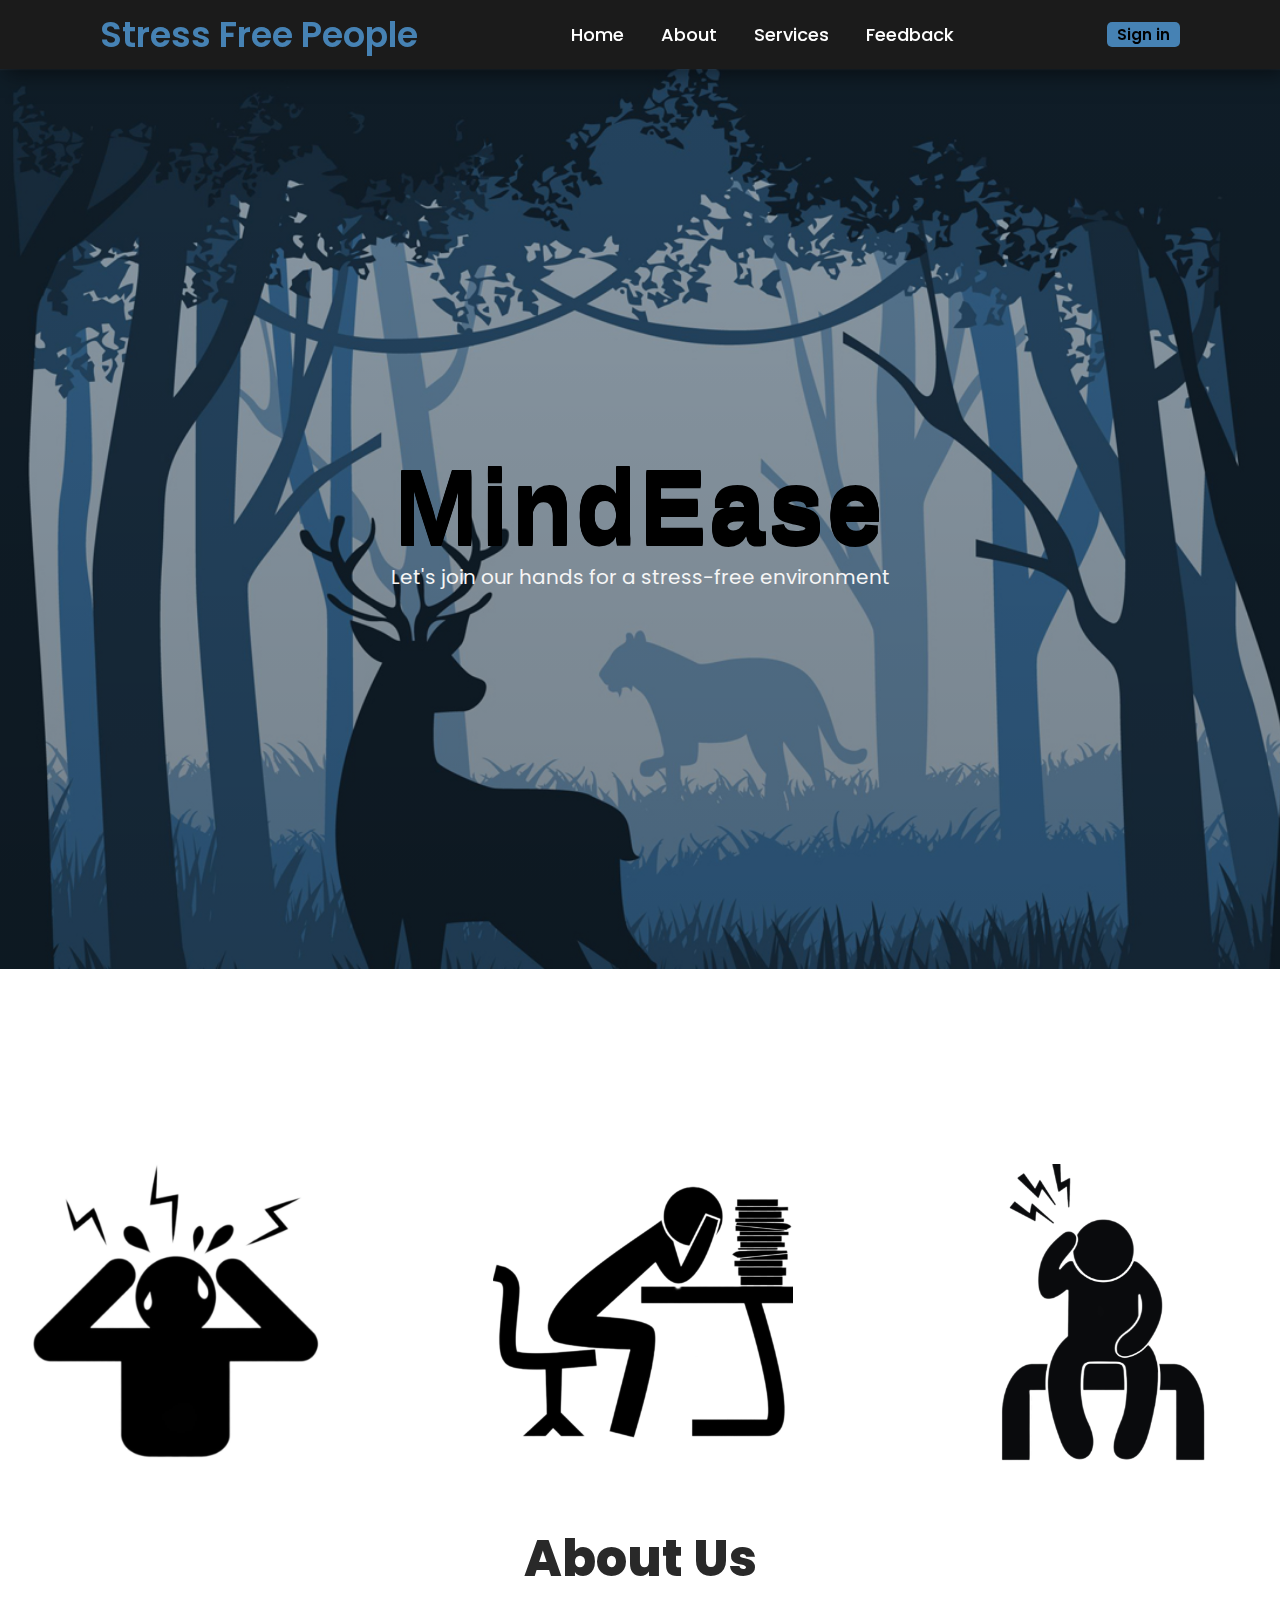
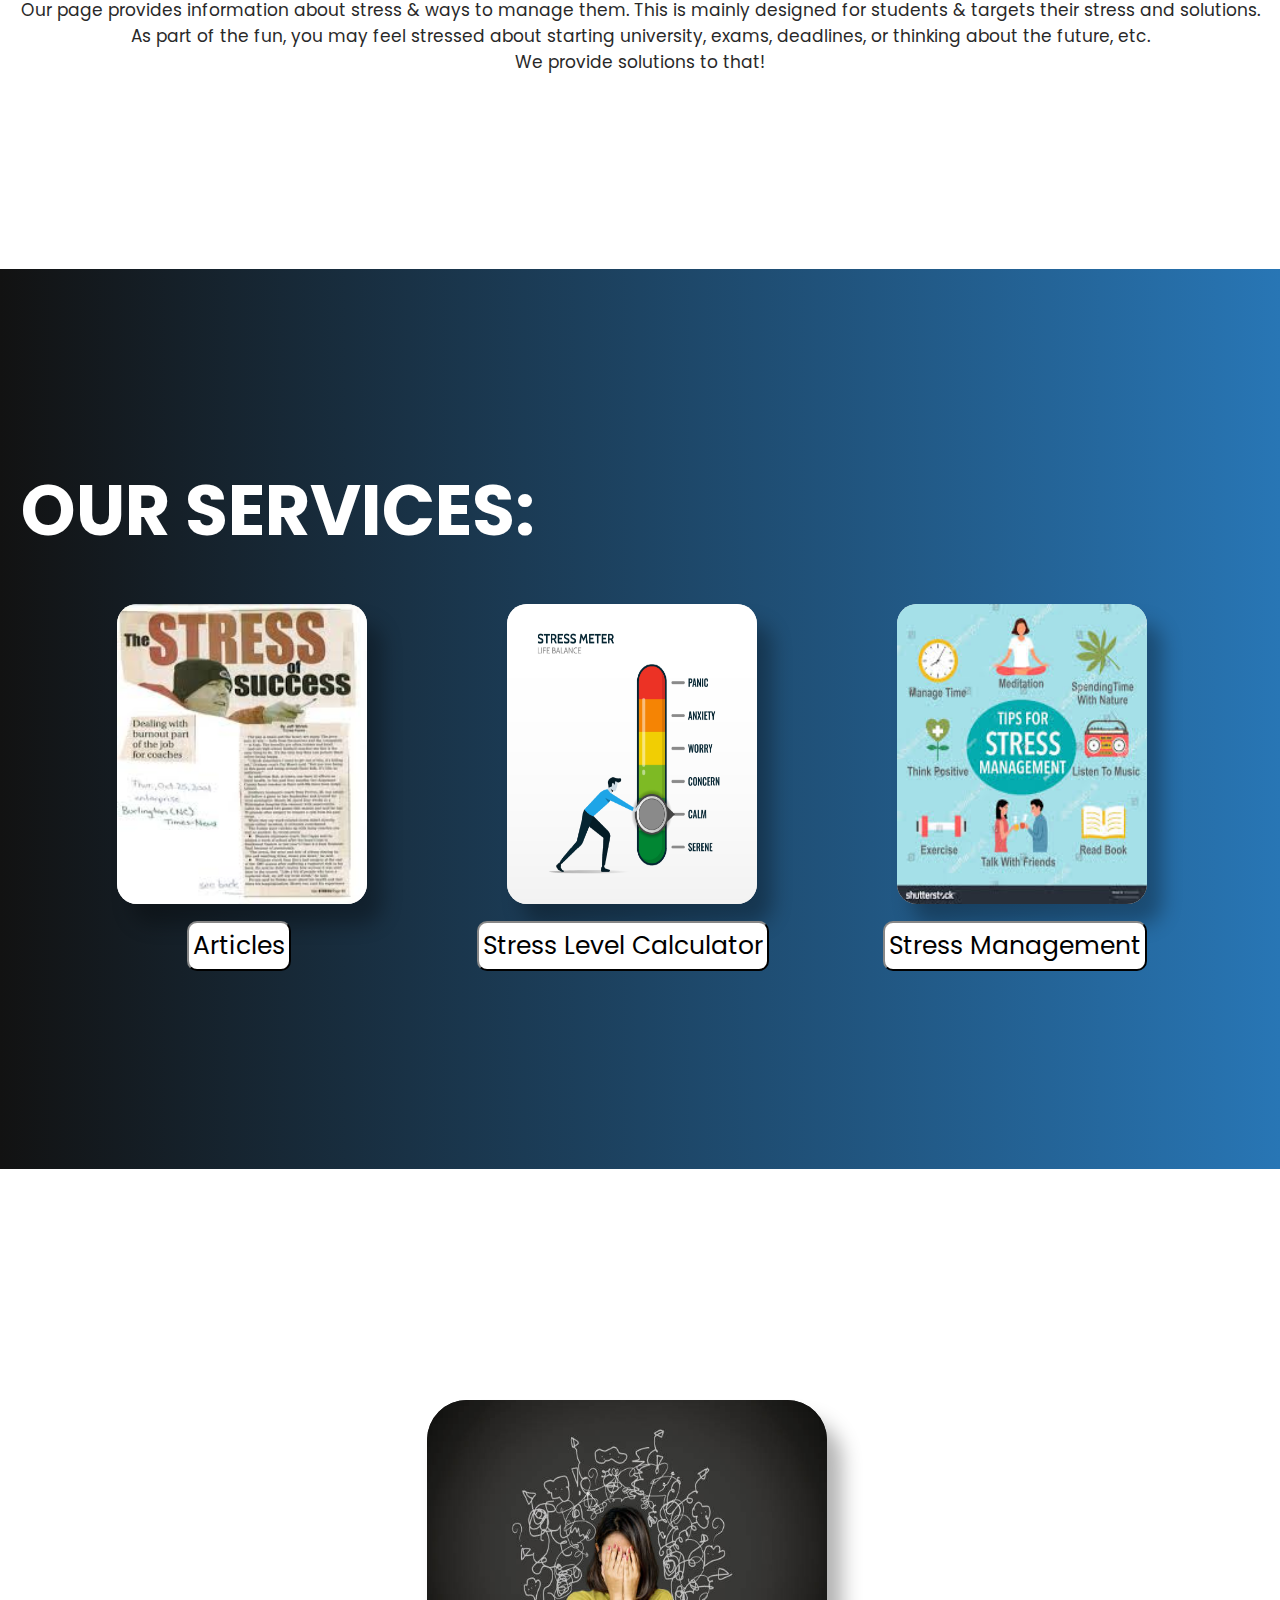
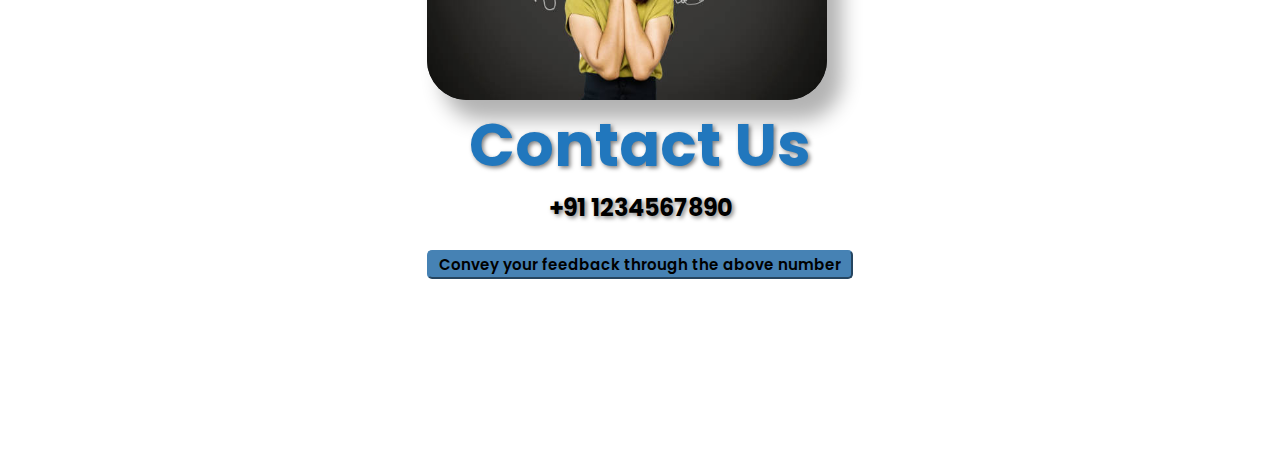
<file: index.html>
<!DOCTYPE html>
<html lang="en" dir="ltr">
<head>
  <meta charset="UTF-8">
  <meta name="viewport" content="width=device-width, initial-scale=1.0">
  <title>MindEase</title> 
  <link rel="stylesheet" href="indexstyle.css">
  <link rel="stylesheet" href="https://cdnjs.cloudflare.com/ajax/libs/font-awesome/5.15.2/css/all.min.css"/>
</head>
<body>
  <nav class="navbar">
    <div class="menu">
      <div class="logo">
        <a href="#">Stress Free People</a>
      </div>
      <ul>
        <li><a href="#home">Home</a></li>
        <li><a href="#about">About</a></li>
        <li><a href="#services">Services</a></li>
        <li><a href="#feedback">Feedback</a></li>
      </ul>

      <a href="signin.html" class="b1">Sign in</a>
    </div>
  </nav>

<section id="home">
  <h1 class="text-center">MindEase</h1>
  <p class="p1">Let's join our hands for a stress-free environment</p>
</section>

<section id="about">
  <div class="container-fluid">
    <div class="row">
      <div class="col-lg-6 col-md-6 col-12">
        &nbsp;&nbsp;&nbsp;&nbsp;&nbsp;
        <img src="s4.jpeg" class="img-fluid" width="300" height="300"> &nbsp;&nbsp;&nbsp;&nbsp;&nbsp;&nbsp;&nbsp;&nbsp;&nbsp;&nbsp;&nbsp;&nbsp;&nbsp;&nbsp;&nbsp;&nbsp;&nbsp;&nbsp;&nbsp;&nbsp;&nbsp;&nbsp;&nbsp;&nbsp;&nbsp;&nbsp;&nbsp;&nbsp;&nbsp;&nbsp;&nbsp;&nbsp;&nbsp;&nbsp;&nbsp;&nbsp;&nbsp;&nbsp;&nbsp;&nbsp;
        <img src="s2.jpeg" class="img-fluid" width="300" height="300"> &nbsp;&nbsp;&nbsp;&nbsp;&nbsp;&nbsp;&nbsp;&nbsp;&nbsp;&nbsp;&nbsp;&nbsp;&nbsp;&nbsp;&nbsp;&nbsp;&nbsp;&nbsp;&nbsp;&nbsp;&nbsp;&nbsp;&nbsp;&nbsp;&nbsp;&nbsp;&nbsp;&nbsp;&nbsp;&nbsp;&nbsp;&nbsp;&nbsp;&nbsp;&nbsp;&nbsp;&nbsp;&nbsp;
        <img src="s3.jpeg" class="img-fluid" width="300" height="300">              
      </div>
      <div class="col-lg-6 col-md-6 col-12 p-lg-5 p-2 my-5 about-content">
        <center>
          <h1>About Us</h1>
          <p>Our page provides information about stress & ways to manage them. This is mainly designed for students & targets their stress and solutions. <br> As part of the fun, you may feel stressed about starting university, exams, deadlines, or thinking about the future, etc. <br> We provide solutions to that!</p>
        </center>  
      </div>
    </div>
  </div>
</section>

<section id="services">
  <div class="container m-5">
    <h1>OUR SERVICES:</h1>
    <div class="row">
      <div class="col-lg-4 col-md-4 col-12">
        <center> 
          &nbsp;&nbsp;&nbsp;&nbsp;&nbsp;&nbsp;&nbsp;&nbsp;&nbsp;&nbsp;&nbsp;&nbsp;&nbsp;&nbsp;&nbsp;&nbsp;&nbsp;&nbsp;&nbsp;&nbsp;&nbsp;&nbsp;&nbsp;
          <img src="n3.jpg" class="img-fluid"> &nbsp;&nbsp;&nbsp;&nbsp;&nbsp;&nbsp;&nbsp;&nbsp;&nbsp;&nbsp;&nbsp;&nbsp;&nbsp;&nbsp;&nbsp;&nbsp;&nbsp;&nbsp;&nbsp;&nbsp;&nbsp;&nbsp;&nbsp;&nbsp;&nbsp;&nbsp;&nbsp;&nbsp;&nbsp;&nbsp;&nbsp;&nbsp;&nbsp;
          <img src="m1.jpg" class="img-fluid"> &nbsp;&nbsp;&nbsp;&nbsp;&nbsp;&nbsp;&nbsp;&nbsp;&nbsp;&nbsp;&nbsp;&nbsp;&nbsp;&nbsp;&nbsp;&nbsp;&nbsp;&nbsp;&nbsp;&nbsp;&nbsp;&nbsp;&nbsp;&nbsp;&nbsp;&nbsp;&nbsp;&nbsp;&nbsp;&nbsp;&nbsp;&nbsp;&nbsp;
          <img src="m2.jpg" class="img-fluid"> &nbsp;&nbsp;&nbsp;&nbsp;&nbsp;&nbsp;&nbsp;&nbsp;&nbsp;&nbsp;&nbsp;&nbsp;&nbsp;&nbsp;&nbsp;&nbsp;&nbsp;&nbsp;&nbsp;&nbsp;&nbsp;&nbsp;&nbsp;&nbsp;&nbsp;&nbsp;&nbsp;
          <h2> &nbsp;&nbsp;&nbsp;&nbsp;&nbsp;&nbsp;&nbsp;&nbsp;&nbsp;&nbsp;&nbsp;&nbsp;&nbsp;&nbsp;&nbsp;&nbsp;&nbsp;&nbsp;&nbsp;&nbsp;&nbsp;&nbsp;&nbsp;&nbsp;
            <button onclick="promptSignIn()">Articles</button> 
            &nbsp;&nbsp;&nbsp;&nbsp;&nbsp;&nbsp;&nbsp;&nbsp;&nbsp;&nbsp;&nbsp;&nbsp;&nbsp;&nbsp;&nbsp;&nbsp;&nbsp;&nbsp;&nbsp;&nbsp;&nbsp;&nbsp;&nbsp;&nbsp;&nbsp;&nbsp;&nbsp;&nbsp;&nbsp;
            <button onclick="window.location.href='bta.html'">Stress Level Calculator</button>  
            &nbsp;&nbsp;&nbsp;&nbsp;&nbsp;&nbsp;&nbsp;&nbsp;&nbsp;&nbsp;&nbsp;&nbsp;&nbsp;&nbsp;&nbsp;&nbsp;&nbsp;
            <button onclick="promptSignIn()">Stress Management</button> 
            &nbsp;&nbsp;&nbsp;&nbsp;&nbsp;&nbsp;&nbsp;&nbsp;&nbsp;&nbsp;&nbsp;&nbsp;&nbsp;&nbsp;&nbsp;
          </h2> 
        </center>
      </div>
    </div>
  </div>
</section>

<section id="feedback">
  <div class="container">
    <div class="row">
      <div class="col-lg-6 col-md-6 col-12">
        <img src="s6.jpg" class="img-fluid">
      </div>
      <div class="col-lg-6 col-md-6 col-12"> <center>
        <h1>Contact Us</h1>
        <h2 class="x">+91 1234567890</h2> <br>
        <button class="b1">Convey your feedback through the above number</button></center>
      </div>
    </div>
  </div>
</section>

<script>
  function promptSignIn() {
    alert("Sign in to access more resources");
  }
</script>

</body>
</html>
</file>
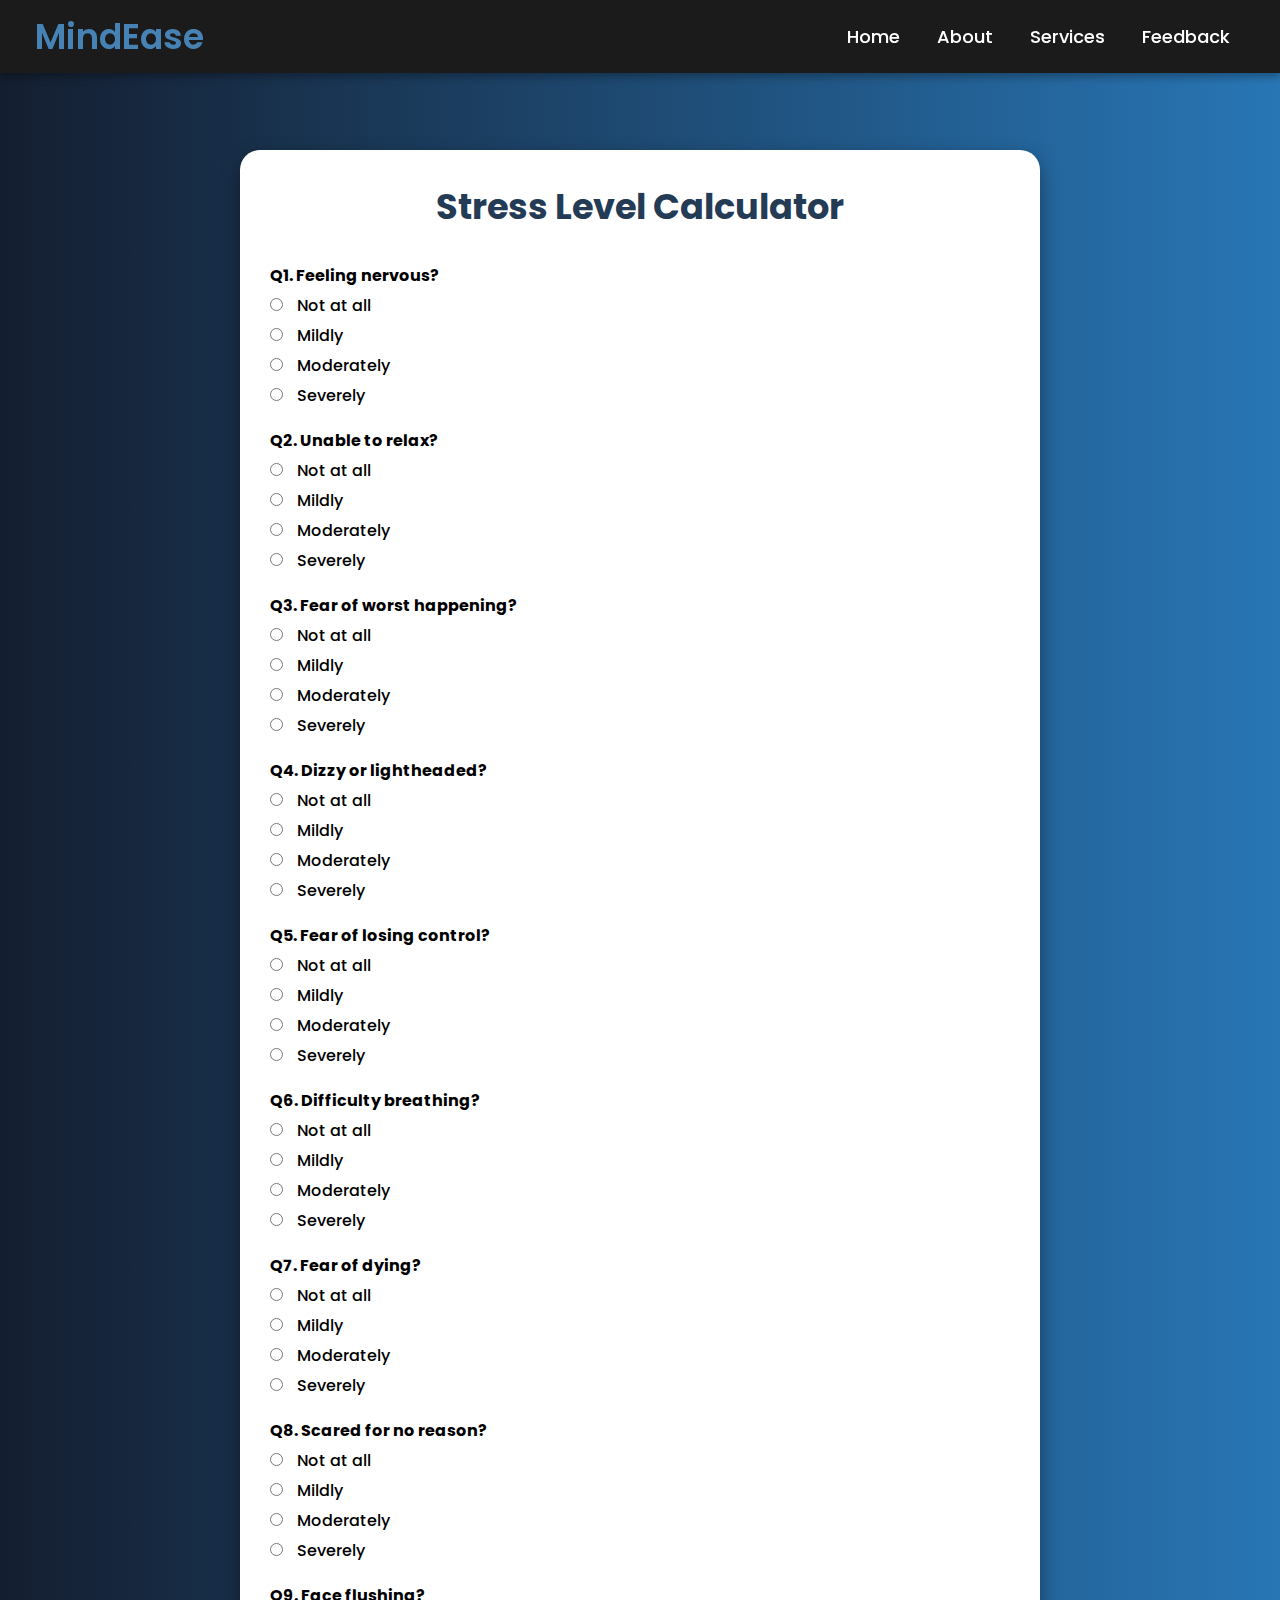
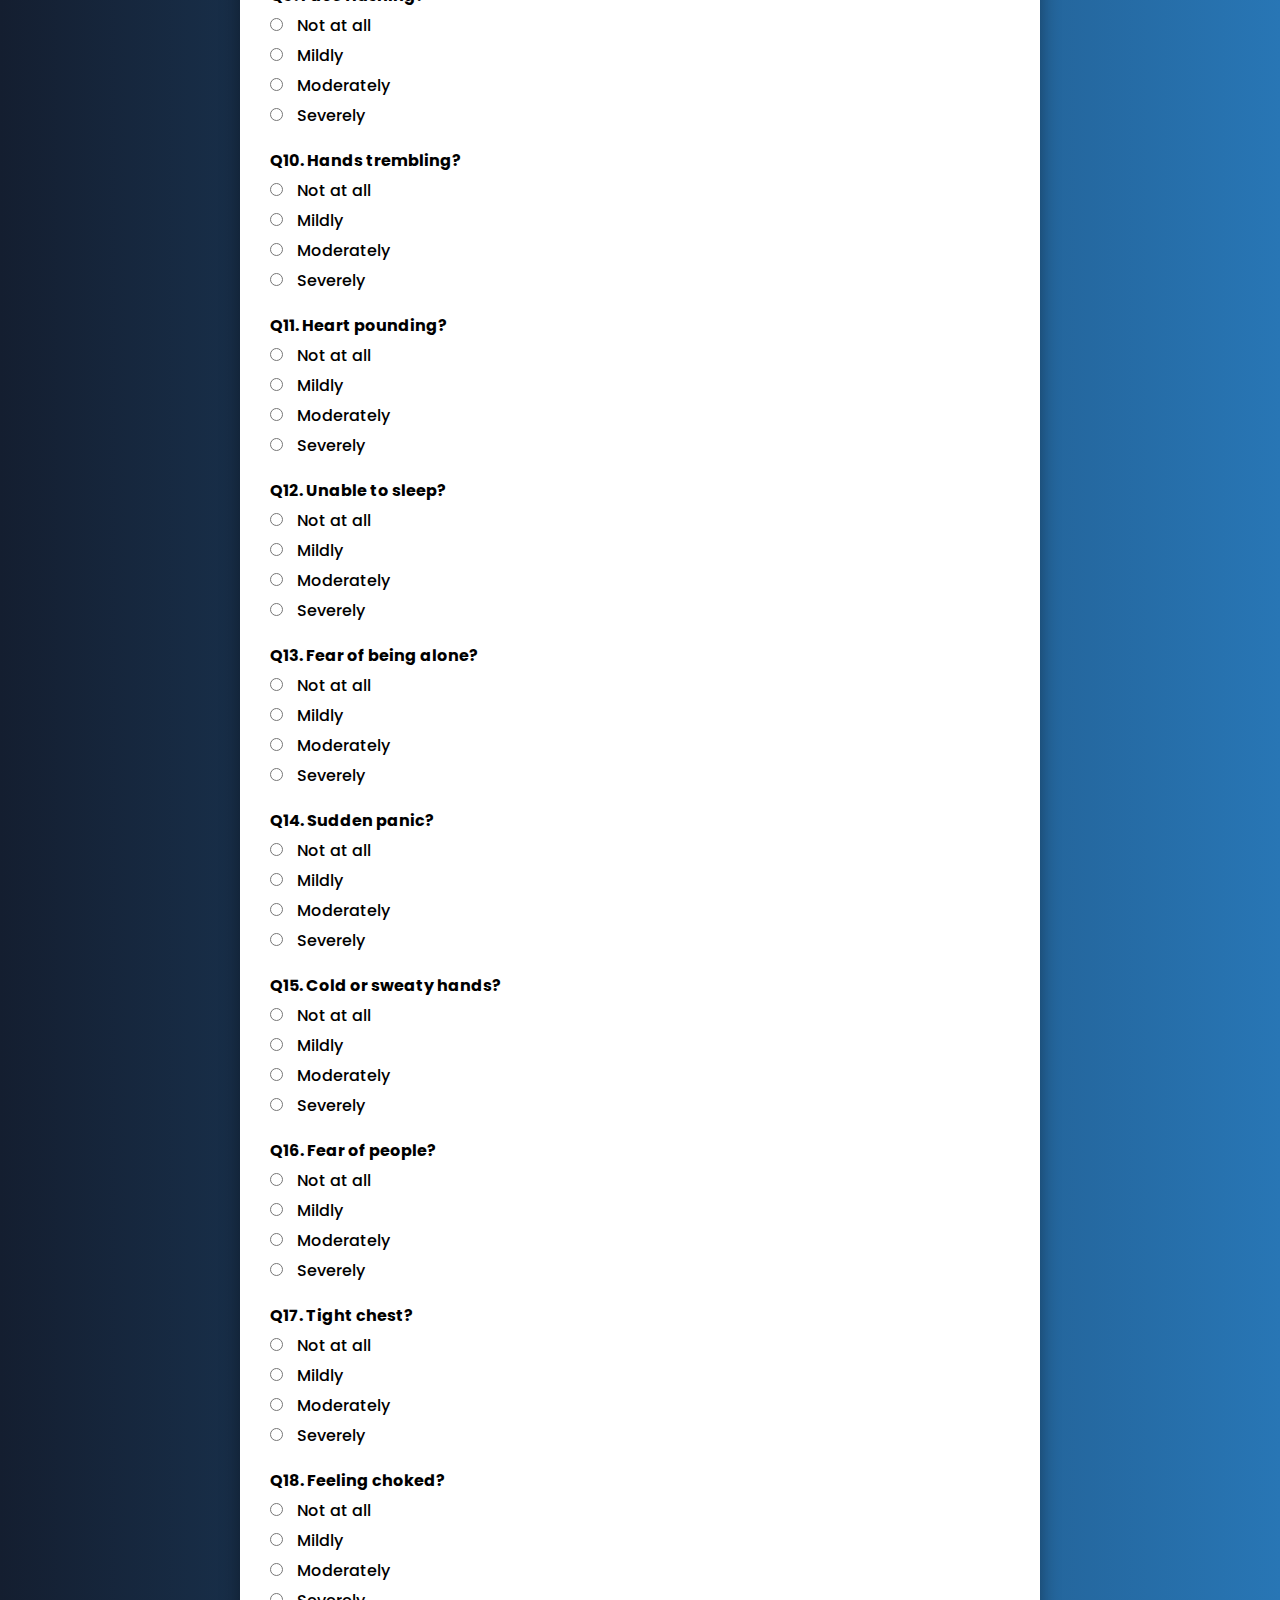
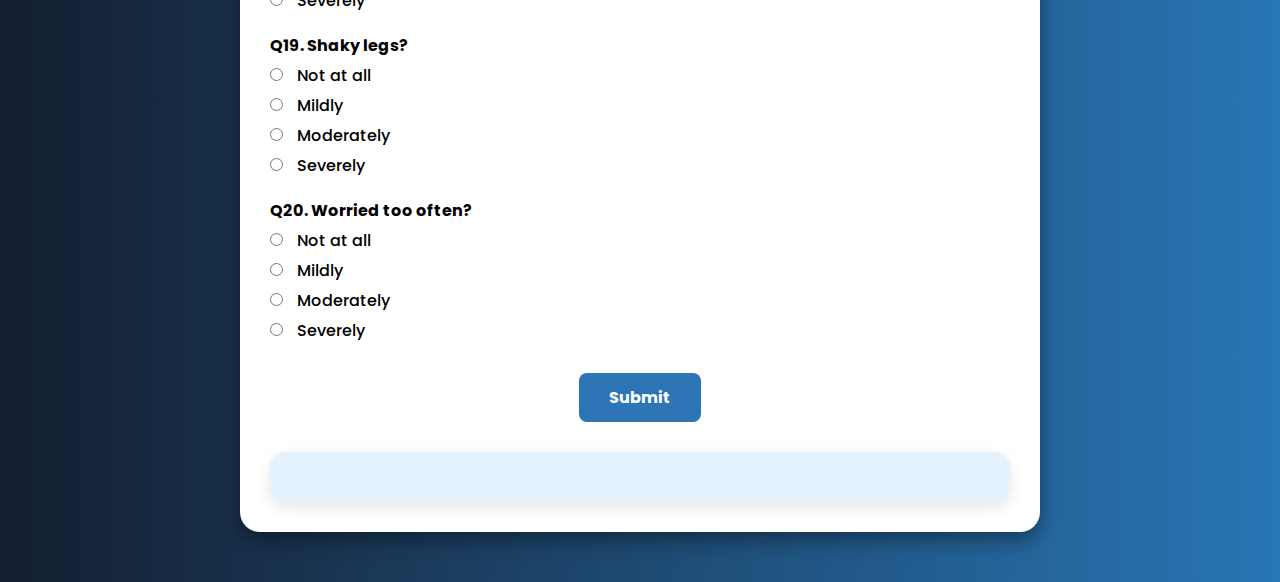
<file: bta.html>
<!DOCTYPE html>
<html lang="en">
<head>
  <meta charset="UTF-8">
  <title>Stress Level Calculator</title>
  <style>
    @import url("https://fonts.googleapis.com/css2?family=Poppins:wght@200;300;400;500;600;700&display=swap");

    * {
      margin: 0;
      padding: 0;
      box-sizing: border-box;
      font-family: 'Poppins', sans-serif;
    }

    body {
      background: linear-gradient(to right, #141e30, #2876b5);
      color: #000;
      padding-top: 100px;
    }

    /* NAVBAR */
    nav {
      position: fixed;
      top: 0;
      left: 0;
      width: 100%;
      background: #1b1b1b;
      z-index: 1000;
      padding: 10px 0;
      box-shadow: 0 4px 8px rgba(0, 0, 0, 0.3);
    }

    .menu {
      max-width: 1250px;
      margin: auto;
      display: flex;
      align-items: center;
      justify-content: space-between;
      padding: 0 20px;
    }

    .menu .logo a {
      text-decoration: none;
      color: #4682b4;
      font-size: 35px;
      font-weight: 600;
    }

    .menu ul {
      display: inline-flex;
      list-style: none;
    }

    .menu ul li {
      margin-left: 7px;
    }

    .menu ul li a {
      text-decoration: none;
      color: #fff;
      font-size: 18px;
      font-weight: 500;
      padding: 8px 15px;
      border-bottom: 2px solid transparent;
      transition: 0.3s ease;
    }

    .menu ul li a:hover {
      border-bottom: 2px solid #4682b4;
    }

    .b1 {
      font-size: 15px;
      font-weight: 600;
      border: none;
      border-radius: 5px;
      padding: 6px 12px;
      background: #4682b4;
      color: black;
      text-decoration: none;
    }

    /* FORM CONTAINER */
    .container {
      max-width: 800px;
      margin: 50px auto;
      background: #fff;
      padding: 30px;
      border-radius: 20px;
      box-shadow: 0 8px 20px rgba(0, 0, 0, 0.4);
      color: #000;
    }

    h1 {
      text-align: center;
      margin-bottom: 30px;
      font-size: 2.2rem;
      color: #243b55;
    }

    .question {
      margin-bottom: 20px;
    }

    label {
      display: block;
      margin-top: 5px;
      font-weight: 500;
    }

    input[type="radio"] {
      margin-right: 10px;
      accent-color: #2e75b6;
    }

    button {
      display: block;
      margin: 30px auto 0;
      padding: 12px 30px;
      font-size: 1rem;
      background-color: #2e75b6;
      border: none;
      color: #fff;
      border-radius: 8px;
      cursor: pointer;
      font-weight: bold;
    }

    button:hover {
      background-color: #1b4f7b;
    }

    #result {
      margin-top: 30px;
      padding: 25px;
      background-color: #e3f2fd;
      border-radius: 15px;
      color: #000;
      box-shadow: 0 5px 15px rgba(0,0,0,0.1);
      line-height: 1.6;
      font-size: 1.1rem;
    }

    .result-header {
      font-size: 1.4rem;
      font-weight: 700;
      margin-bottom: 10px;
    }

    .badge {
      display: inline-block;
      padding: 5px 12px;
      border-radius: 20px;
      font-weight: bold;
      color: white;
      font-size: 0.9rem;
    }

    .low { background-color: #4caf50; }
    .moderate { background-color: #ff9800; }
    .severe { background-color: #f44336; }

    .progress-container {
      margin: 15px 0;
    }

    .progress-label {
      font-weight: 600;
      margin-bottom: 4px;
    }

    .progress-bar {
      height: 20px;
      background-color: #ddd;
      border-radius: 10px;
      overflow: hidden;
    }

    .progress-fill {
      height: 100%;
      width: 0;
      background-color: #2e75b6;
      text-align: right;
      padding-right: 10px;
      line-height: 20px;
      color: white;
      font-weight: bold;
      transition: width 1s ease-in-out;
    }
  </style>
</head>
<body>

  <!-- NAVBAR -->
  <nav class="navbar">
    <div class="menu">
      <div class="logo">
        <a href="#">MindEase</a>
      </div>
      <ul>
        <li><a href="home.html">Home</a></li>
        <li><a href="#about">About</a></li>
        <li><a href="#services">Services</a></li>
        <li><a href="#feedback">Feedback</a></li>
      </ul>
    </div>
  </nav>

  <!-- FORM SECTION -->
  <div class="container">
    <h1>Stress Level Calculator</h1>
    <form id="quizForm">
      <div id="questions"></div>
      <button type="submit">Submit</button>
    </form>
    <div id="result"></div>
  </div>

  <script>
    const questions = [
      "Feeling nervous?", "Unable to relax?", "Fear of worst happening?", "Dizzy or lightheaded?",
      "Fear of losing control?", "Difficulty breathing?", "Fear of dying?", "Scared for no reason?",
      "Face flushing?", "Hands trembling?", "Heart pounding?", "Unable to sleep?",
      "Fear of being alone?", "Sudden panic?", "Cold or sweaty hands?", "Fear of people?",
      "Tight chest?", "Feeling choked?", "Shaky legs?", "Worried too often?"
    ];

    const questionContainer = document.getElementById("questions");

    questions.forEach((q, i) => {
      const div = document.createElement("div");
      div.className = "question";
      div.innerHTML = `
        <p><strong>Q${i + 1}. ${q}</strong></p>
        <label><input type="radio" name="q${i}" value="0" required> Not at all</label>
        <label><input type="radio" name="q${i}" value="1"> Mildly</label>
        <label><input type="radio" name="q${i}" value="2"> Moderately</label>
        <label><input type="radio" name="q${i}" value="3"> Severely</label>
      `;
      questionContainer.appendChild(div);
    });

    document.getElementById("quizForm").addEventListener("submit", function (e) {
      e.preventDefault();

      let score = 0;
      for (let i = 0; i < questions.length; i++) {
        const selected = document.querySelector(`input[name="q${i}"]:checked`);
        score += parseInt(selected.value);
      }

      let level = "", depression = "";
      if (score <= 15) {
        level = "Low Anxiety"; depression = "None";
      } else if (score <= 30) {
        level = "Moderate Anxiety"; depression = "Mild";
      } else {
        level = "Severe Anxiety"; depression = "Likely";
      }

      let stressPercent = Math.round((score / 60) * 100);

      document.getElementById("result").innerHTML = `
        <div class="result-header">Your Results</div>
        Total Score: <strong>${score}</strong> / 60<br>
        Anxiety Level: <span class="badge ${level.toLowerCase().split(' ')[0]}">${level}</span><br>
        Depression Indicator: <strong>${depression}</strong><br>
        <div class="progress-container">
          <div class="progress-label">Stress Level:</div>
          <div class="progress-bar">
            <div class="progress-fill" style="width: ${stressPercent}%;">${stressPercent}%</div>
          </div>
        </div>
      `;
    });
  </script>
</body>
</html>
</file>
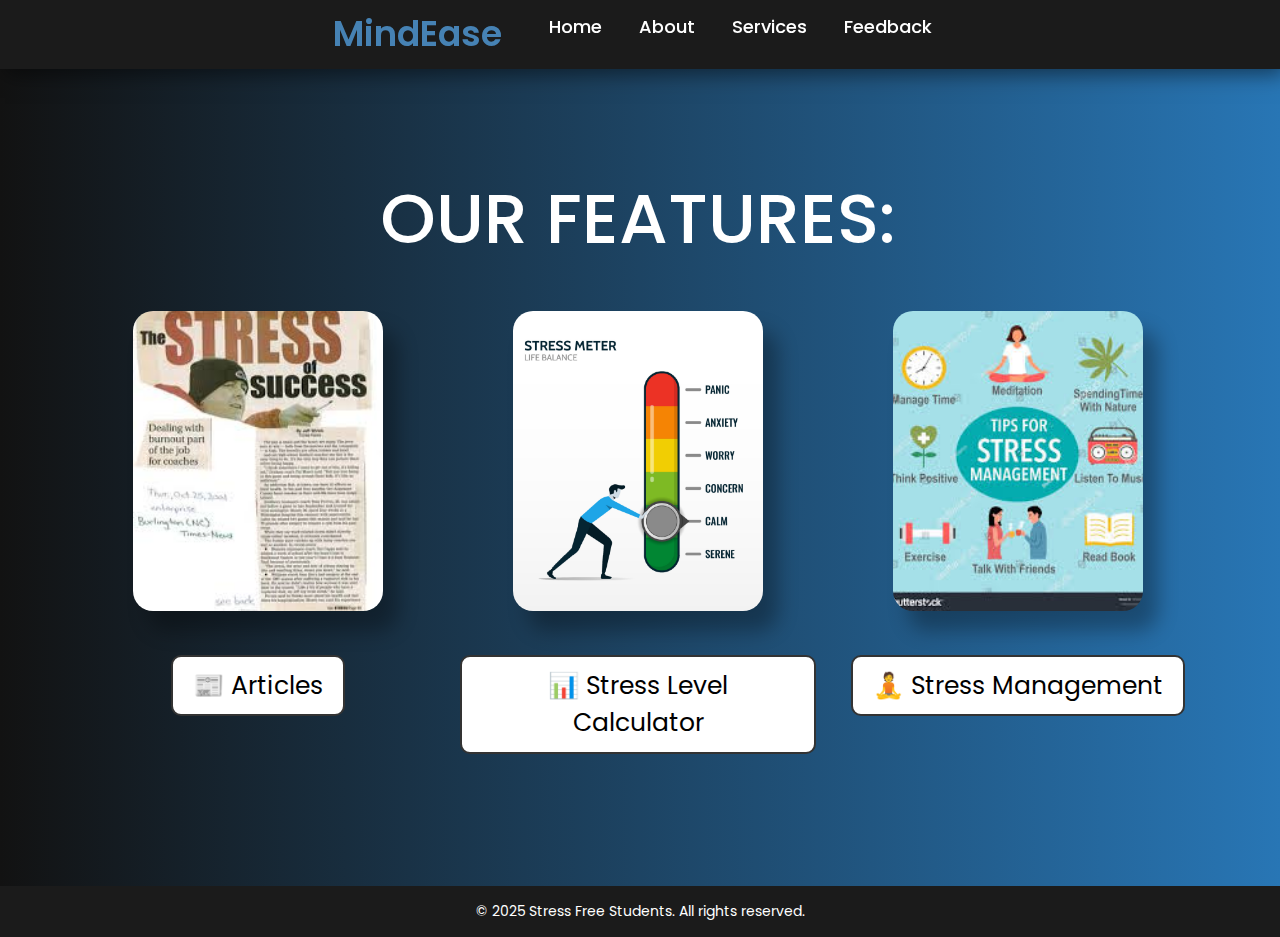
<file: home.html>
<!DOCTYPE html>
<html lang="en">
<head>
  <meta charset="UTF-8" />
  <meta name="viewport" content="width=device-width, initial-scale=1" />
  <title>Home - Stress Free Students</title>

  <!-- Bootstrap (optional, used for responsiveness) -->
  <link href="https://cdn.jsdelivr.net/npm/bootstrap@5.3.0/dist/css/bootstrap.min.css" rel="stylesheet">
  
  <!-- Custom CSS -->
  <link rel="stylesheet" href="homestyle.css" />
</head>
<body>
  <nav class="navbar">
    <div class="menu">
      <div class="logo">
        <a href="#">MindEase</a>
      </div>
      <ul>
        <li><a href="#home">Home</a></li>
        <li><a href="#about">About</a></li>
        <li><a href="#services">Services</a></li>
        <li><a href="#feedback">Feedback</a></li>
      </ul>
    </div>
  </nav>
  
  <!-- Services Section -->
  <section id="home-services">
    <div class="container m-5">
      <h1>OUR FEATURES:</h1>
      <div class="row text-center">
        <div class="col-lg-4 col-md-6 col-12 mb-4">
          <img src="n3.jpg" class="img-fluid" alt="Articles">
          <br><br>
          <button onclick="window.location.href='news.html'">📰 Articles</button>
        </div>
        <div class="col-lg-4 col-md-6 col-12 mb-4">
          <img src="m1.jpg" class="img-fluid" alt="Stress Calculator">
          <br><br>
          <button onclick="window.location.href='bta.html'">📊 Stress Level Calculator</button>
        </div>
        <div class="col-lg-4 col-md-6 col-12 mb-4">
          <img src="m2.jpg" class="img-fluid" alt="Stress Management">
          <br><br>
          <button onclick="window.location.href='sm.html'">🧘 Stress Management</button>
        </div>
      </div>
    </div>
  </section>

  <!-- Footer -->
  <footer>
    &copy; 2025 Stress Free Students. All rights reserved.
  </footer>
</body>
</html>
</file>
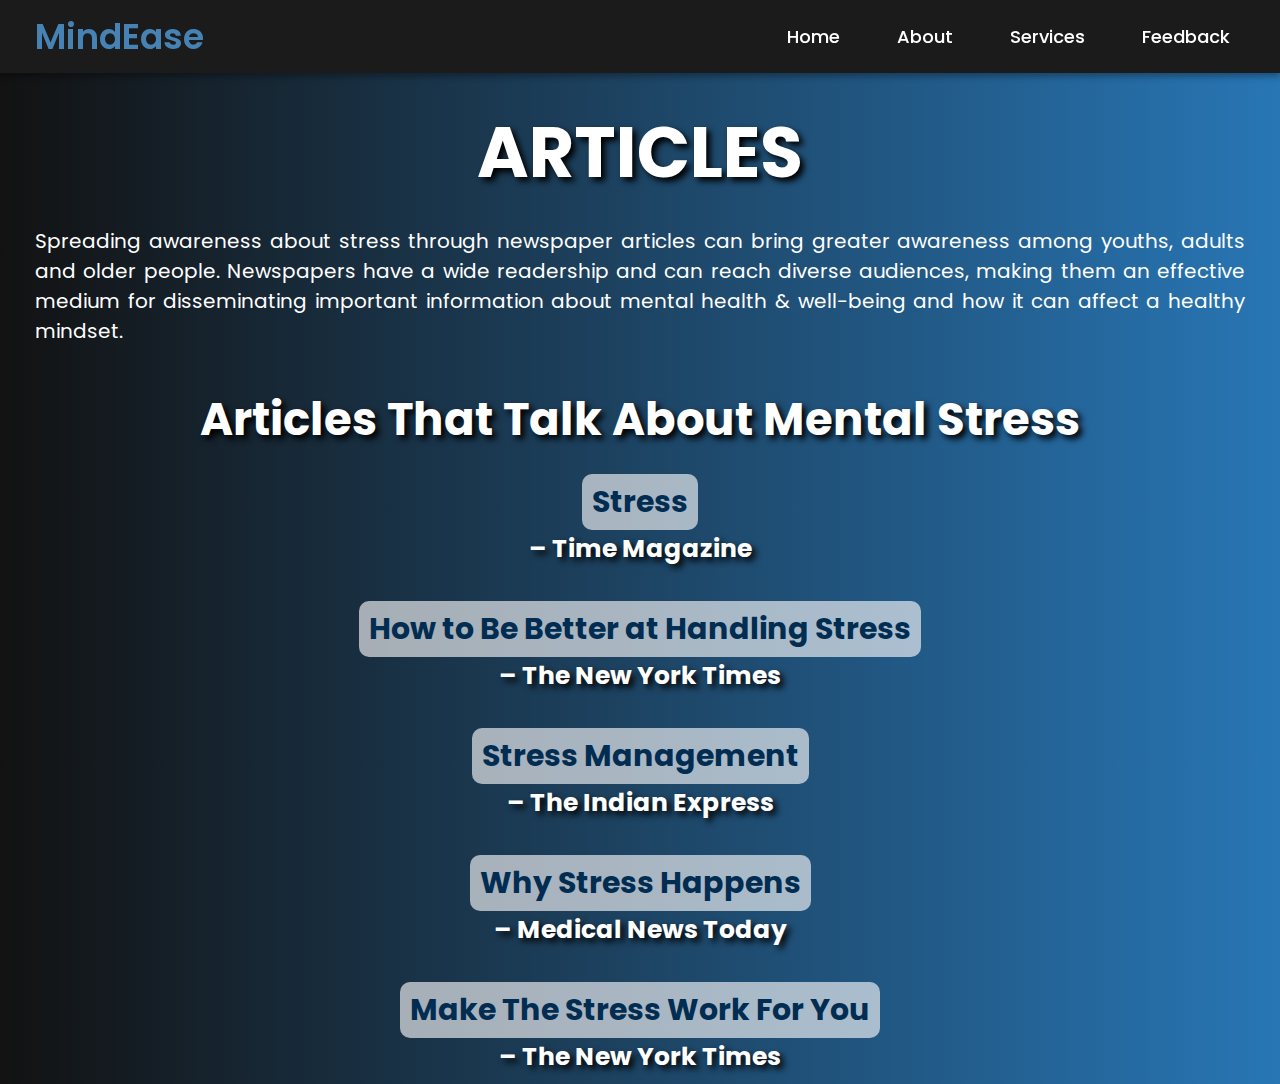
<file: news.html>
<!DOCTYPE html>
<html lang="en">
<head>
  <meta charset="UTF-8" />
  <meta name="viewport" content="width=device-width, initial-scale=1.0" />
  <title>Stress Free Students - Articles</title>
  <link rel="stylesheet" href="indexstyle.css" /> <!-- Assuming you're reusing your main CSS -->
  <style>
    @import url("https://fonts.googleapis.com/css2?family=Poppins:wght@200;300;400;500;600;700&display=swap");
    body {
      background: linear-gradient(to right, #121212, #2876b5);
      color: white;
      font-family: "Poppins", sans-serif;
      text-align: center;
      padding-top: 100px; /* push content below navbar */
    }
    .navbar {
        position: fixed;
        top: 0;
        left: 0;
        width: 100%;
        background: #1b1b1b;
        z-index: 1000;
        padding: 10px 0;
        box-shadow: 0 4px 6px rgba(0, 0, 0, 0.3);
      }
      
      .menu {
        max-width: 1250px;
        margin: auto;
        display: flex;
        align-items: center;
        justify-content: space-between;
        padding: 0 20px;
      }
      
      .logo a {
        text-decoration: none;
        color: #4682b4;
        font-size: 30px;
        font-weight: bold;
      }
      
      .menu ul {
        display: inline-flex;
        list-style: none;
        gap: 20px;
      }
      
      .menu ul li a {
        text-decoration: none;
        color: white;
        font-size: 18px;
        padding: 8px 15px;
        transition: 0.3s ease;
        border-bottom: 2px solid transparent;
      }
      
      .menu ul li a:hover {
        border-bottom: 2px solid #4682b4;
      }
      
    /* Sign in Button Style */
    .b1 {
      font-size: 15px;
      font-weight: 600;
      border-color: #4682b4;
      text-decoration: none;
      border-radius: 5px;
      padding: 1px 10px;
      background: #4682b4;
      color: black;
    }
    
    h1 {
      font-size: 70px;
      text-shadow: 4px 4px 6px black;
    }

    h2 {
      font-size: 45px;
      text-shadow: 4px 4px 6px black;
      padding: 20px 0;
    }

    .c1 {
      color: #012d52;
      display: inline-block;
      padding: 5px 10px;
      border-radius: 10px;
      background-color: rgba(255, 254, 254, 0.621);
      transition: background-color 0.3s;
      text-decoration: none;
      font-weight: bold;
      font-size: 30px;
    }

    .c1:hover {
      background-color: rgba(255, 255, 255, 0.7);
    }

.c3 {
      text-align: justify;
      font-size: 20px;
      margin: 0 auto;
      max-width: 1250px;
      padding: 20px;
    }

    .c4 {
      font-size: 25px;
      text-shadow: 4px 4px 6px black;
      font-weight: bold;
      padding-bottom: 8px;
    }

    button {
      padding: 8px 10px;
      background-color: black;
      color: white;
      border-radius: 10px;
      border: none;
      transition: background-color 0.3s;
      margin-bottom: 20px;
      cursor: pointer;
    }

    button:hover {
      background-color: #333;
    }
  </style>
</head>
<body>

  <!-- Navbar -->
  <nav class="navbar">
    <div class="menu">
      <div class="logo">
        <a href="#">MindEase</a>
      </div>
      <ul>
        <li><a href="home.html">Home</a></li>
        <li><a href="#about">About</a></li>
        <li><a href="#services">Services</a></li>
        <li><a href="#feedback">Feedback</a></li>
      </ul>
    </div>
  </nav>

 
  <!-- Page Content -->
  <h1>ARTICLES</h1>
  <p class="c3">
    Spreading awareness about stress through newspaper articles can bring greater awareness among youths, adults and older people. Newspapers have a wide readership and can reach diverse audiences, making them an effective medium for disseminating important information about mental health & well-being and how it can affect a healthy mindset.
  </p>

  <h2>Articles That Talk About Mental Stress</h2>

  <a class="c1" href="https://time.com/tag/stress/">Stress</a>
  <p class="c4">– Time Magazine</p><br>

  <a class="c1" href="https://www.nytimes.com/article/how-to-deal-with-stress.html">How to Be Better at Handling Stress</a>
  <p class="c4">– The New York Times</p><br>

  <a class="c1" href="https://indianexpress.com/about/stress-management/">Stress Management</a>
  <p class="c4">– The Indian Express</p><br>

  <a class="c1" href="https://www.medicalnewstoday.com/articles/145855">Why Stress Happens</a>
  <p class="c4">– Medical News Today</p><br>

  <a class="c1" href="https://www.nytimes.com/2020/04/01/well/mind/coronavirus-stress-management-anxiety-psychology.html">Make The Stress Work For You</a>
  <p class="c4">– The New York Times</p>

</body>
</html>
</file>
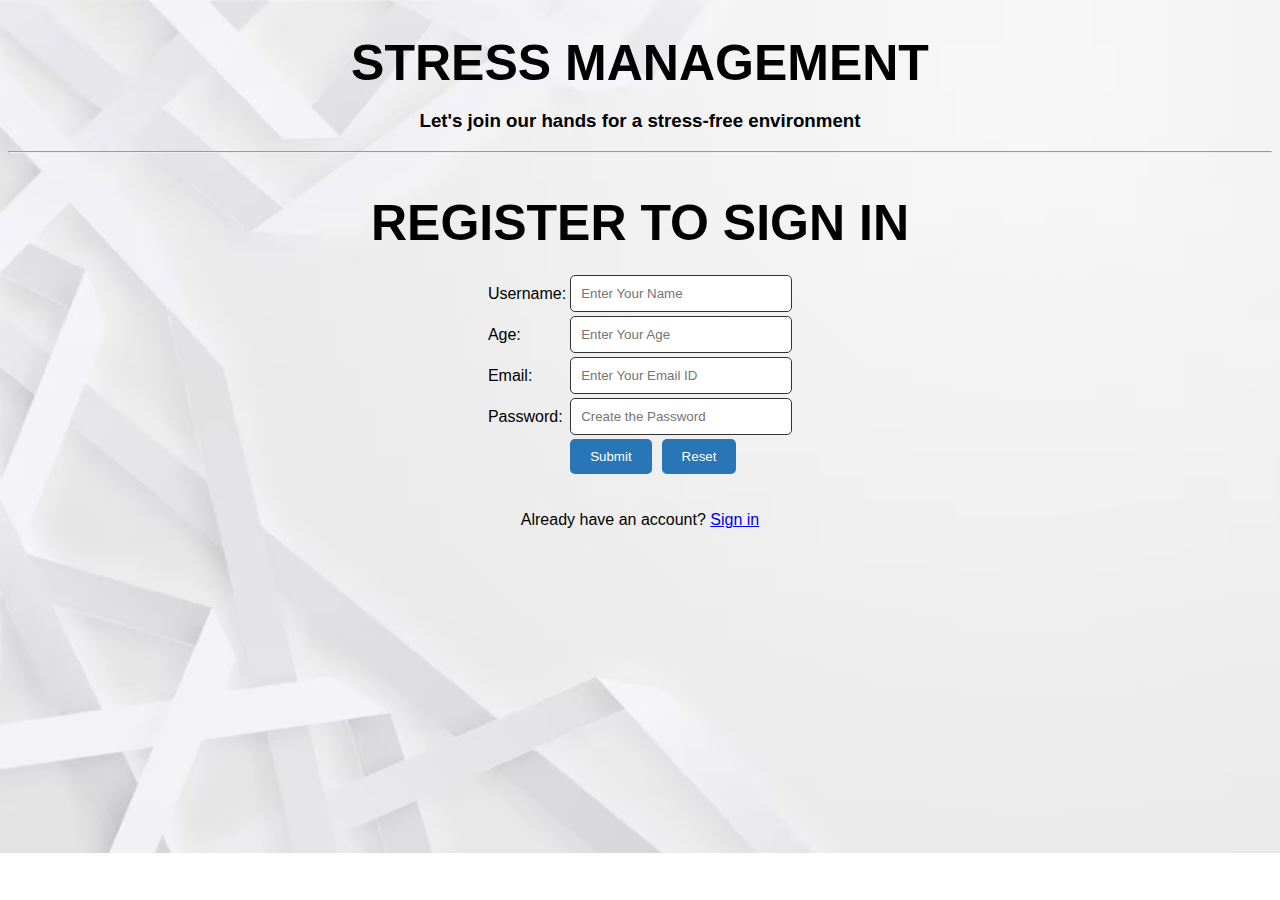
<file: register.html>
<!DOCTYPE html>
<html lang="en">
<head>
    <meta charset="UTF-8">
    <meta name="viewport" content="width=device-width, initial-scale=1.0">
    <title>Stress Free Students - Register</title>
    <style>
        body {
            background-image: url('b4.avif');
            background-repeat: no-repeat;
            background-size: cover;
            font-family: "Poppins", sans-serif;
            text-align: center;
        }
        .c1 {
            font-size: 50px;
            margin-bottom: 10px; /* Reduce space between REGISTER TO LOGIN and the next element */
        }
        form {
            margin-top: 20px; /* Reduce space above the form */
        }
        table {
            margin: 0 auto;
        }
        input[type="text"], input[type="password"], input[type="email"], input[type="number"] {
            padding: 10px;
            width: 200px;
            border-radius: 5px;
            border: 1px solid #333;
        }
        button {
            padding: 10px 20px;
            background-color: #2876b5;
            color: white;
            border: none;
            border-radius: 5px;
            cursor: pointer;
            margin-right: 10px;
        }
        button:hover {
            background-color: #4682b4;
        }
    </style>
</head>
<body>
    <center>
        <h1 class="c1">STRESS MANAGEMENT</h1>
        <h3>Let's join our hands for a stress-free environment</h3>
        <hr>
        <h2 class="c1">REGISTER TO SIGN IN</h2>
        <form name="registrationForm" action="register.php" method="post">
            <table>
                <tr>
                    <td>Username:</td>
                    <td><input type="text" name="username" placeholder="Enter Your Name" required=""></td>
                </tr>
                <tr>
                    <td>Age:</td>
                    <td><input type="number" name="age" placeholder="Enter Your Age" required=""></td>
                </tr>
                <tr>
                    <td>Email:</td>
                    <td><input type="email" name="email" placeholder="Enter Your Email ID" required=""></td>
                </tr>
                <tr>
                    <td>Password:</td>
                    <td><input type="password" name="passwrd" placeholder="Create the Password" required=""></td>
                </tr>
                <tr>
                    <td></td>
                    <td><button type="button">Submit</button><button type="reset">Reset</button></td>
                </tr>
            </table>
        </form>
        <br>
        <p>Already have an account? <a href="signin.html">Sign in</a></p>
        <br>
    </center>
    
</body>
</html>
</file>
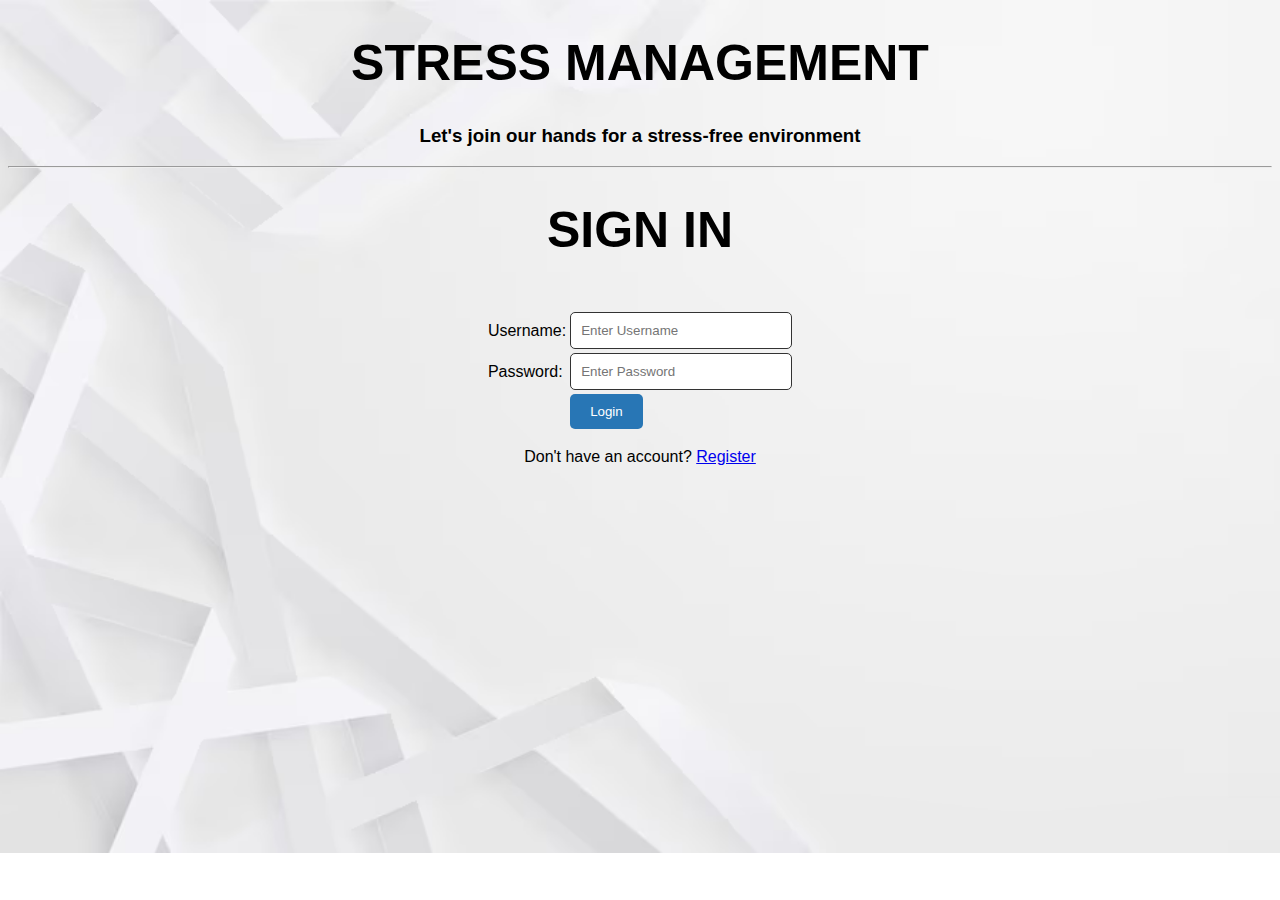
<file: signin.html>
<!DOCTYPE html>
<html lang="en">
<head>
    <meta charset="UTF-8">
    <meta name="viewport" content="width=device-width, initial-scale=1.0">
    <title>Stress Free Students - Sign in</title>
    <style>        
        body {
            background-image: url('b4.avif');
            background-repeat: no-repeat;
            background-size: cover;
            font-family: "Poppins", sans-serif;
            text-align: center;
        }
        .c1 {
            font-weight: 100;
        }
        form {
            margin-top: 50px;
        }
        table {
            margin: 0 auto;
        }
        input[type="text"], input[type="password"] {
            padding: 10px;
            width: 200px;
            border-radius: 5px;
            border: 1px solid #333;
        }
        button {
            padding: 10px 20px;
            background-color: #2876b5;
            color: white;
            border: none;
            border-radius: 5px;
            cursor: pointer;
        }
        button:hover {
            background-color: #4682b4;
        }
        .hh1 {
            font-size: 50px;
        }
    </style>
</head>
<body>
    <center>
        <h1 class="hh1">STRESS MANAGEMENT</h1>
        <h3>Let's join our hands for a stress-free environment</h3>
        <hr>
        <h1 class="hh1">SIGN IN</h1>
        <form onsubmit="return login()">
            <table>
                <tr>
                    <td>Username:</td>
                    <td><input type="text" id="username" placeholder="Enter Username"></td>
                </tr>
                <tr>
                    <td>Password:</td>
                    <td><input type="password" id="password" placeholder="Enter Password"></td>
                </tr>
                <tr>
                    <td></td>
                    <td><button type="submit">Login</button></td>
                </tr>
            </table>
        </form>
        <p>Don't have an account? <a class="c1" href="register.html">Register</a></p>
    </center>

    <script>
        function login() {
            var username = document.getElementById("username").value;
            var password = document.getElementById("password").value;

            // Check if username and password are not empty
            if (username.trim() === "" || password.trim() === "") {
                alert("Please enter both username and password.");
                return false; // Prevents form submission
            } else {
                // Redirect to homepage.html if both fields are filled
                window.location.href = "home.html";
                return false; // Prevents form submission
            }
        }
    </script>
</body>
</html>
</file>
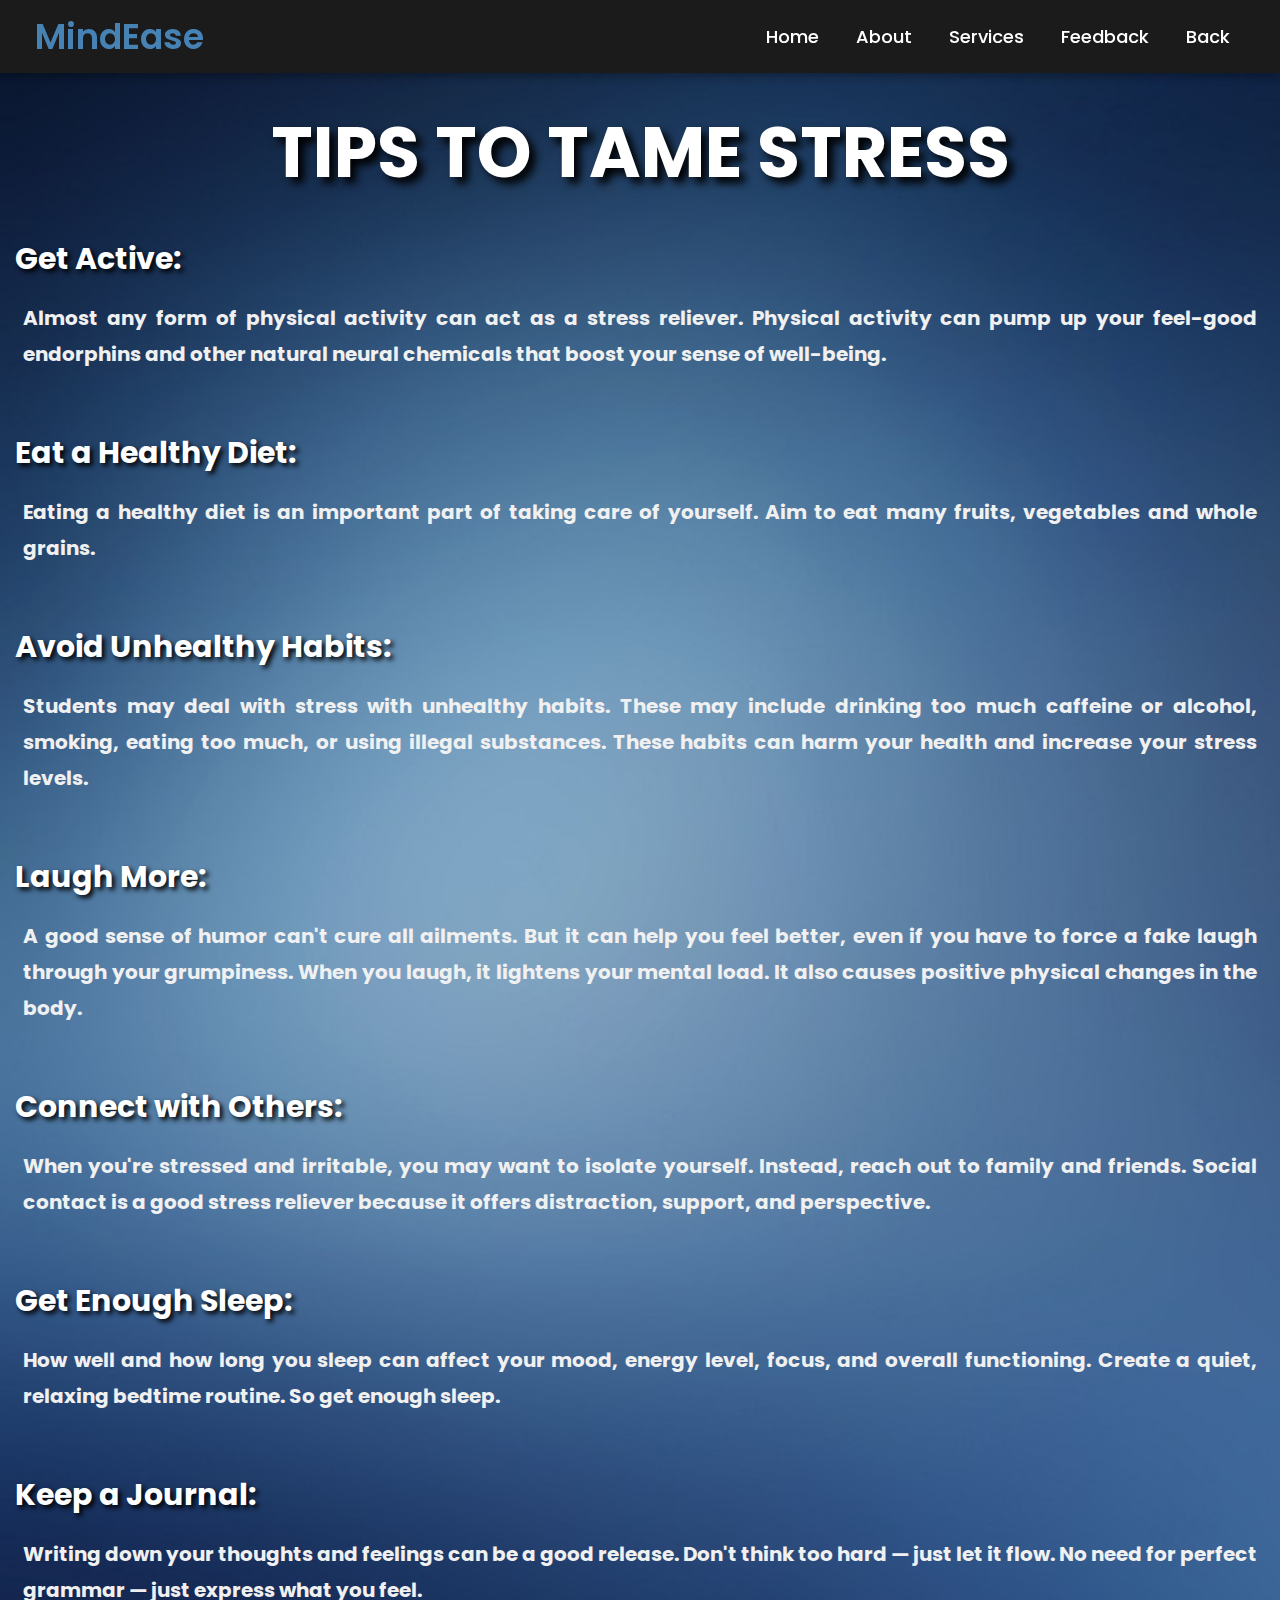
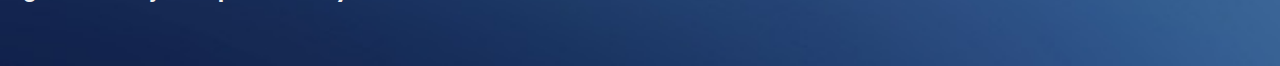
<file: sm1.html>
<!DOCTYPE html>
<html lang="en">
<head>
  <meta charset="UTF-8" />
  <meta name="viewport" content="width=device-width, initial-scale=1.0" />
  <title>Stress Management - Tips to Tame Stress</title>

  <style>
    @import url("https://fonts.googleapis.com/css2?family=Poppins:wght@200;300;400;500;600;700&display=swap");

    * {
      margin: 0;
      padding: 0;
      box-sizing: border-box;
      font-family: "Poppins", sans-serif;
    }

    /* Sticky Navbar */
    .navbar {
      position: fixed;
      top: 0;
      left: 0;
      background: #1b1b1b;
      width: 100%;
      padding: 10px 0;
      z-index: 1000;
      box-shadow: 0 4px 8px rgba(0, 0, 0, 0.3);
    }

    .menu {
      max-width: 1250px;
      margin: auto;
      display: flex;
      align-items: center;
      justify-content: space-between;
      padding: 0 20px;
    }

    .menu .logo a {
      text-decoration: none;
      color: #4682b4;
      font-size: 35px;
      font-weight: 600;
    }

    .menu ul {
      display: inline-flex;
      list-style: none;
    }

    .menu ul li {
      margin-left: 7px;
    }

    .menu ul li a {
      text-decoration: none;
      color: #fff;
      font-size: 18px;
      font-weight: 500;
      padding: 8px 15px;
      border-bottom: 2px solid transparent;
      transition: 0.3s ease;
    }

    .menu ul li a:hover {
      border-bottom: 2px solid #4682b4;
    }

    .b1 {
      font-size: 15px;
      font-weight: 600;
      border: none;
      border-radius: 5px;
      padding: 6px 12px;
      background: #4682b4;
      color: black;
      text-decoration: none;
    }

    body {
      background-image: url("b7.jpg");
      background-size: cover;
      background-repeat: repeat;
      text-align: center;
      color: white;
      padding-top: 100px; /* Avoid navbar overlap */
    }

    h1 {
      font-size: 70px;
      text-shadow: 6px 6px 8px black;
      margin-bottom: 30px;
    }

    h2 {
      text-align: justify;
      margin: 0 auto;
      max-width: 1250px;
      font-size: 30px;
      text-shadow: 3px 3px 5px black;
      margin-bottom: 10px;
    }

    h3 {
      margin: 0 auto;
      max-width: 1250px;
      text-align: justify;
      padding: 8px 8px;
      font-size: 20px;
      line-height: 1.8;
      color: #f0f0f0;
    }
  </style>
</head>

<body>

  <!-- Navbar -->
  <nav class="navbar">
    <div class="menu">
      <div class="logo">
        <a href="#">MindEase</a>
      </div>
      <ul>
        <li><a href="home.html">Home</a></li>
        <li><a href="#about">About</a></li>
        <li><a href="#services">Services</a></li>
        <li><a href="#feedback">Feedback</a></li>
        <li><a href="sm.html">Back</a></li>
      </ul>
    </div>
  </nav>

  <!-- Content -->
  <h1>TIPS TO TAME STRESS</h1>

  <h2>Get Active:</h2>
  <h3>Almost any form of physical activity can act as a stress reliever. Physical activity can pump up your feel-good endorphins and other natural neural chemicals that boost your sense of well-being.</h3><br><br>

  <h2>Eat a Healthy Diet:</h2>
  <h3>Eating a healthy diet is an important part of taking care of yourself. Aim to eat many fruits, vegetables and whole grains.</h3><br><br>

  <h2>Avoid Unhealthy Habits:</h2>
  <h3>Students may deal with stress with unhealthy habits. These may include drinking too much caffeine or alcohol, smoking, eating too much, or using illegal substances. These habits can harm your health and increase your stress levels.</h3><br><br>

  <h2>Laugh More:</h2>
  <h3>A good sense of humor can't cure all ailments. But it can help you feel better, even if you have to force a fake laugh through your grumpiness. When you laugh, it lightens your mental load. It also causes positive physical changes in the body.</h3><br><br>

  <h2>Connect with Others:</h2>
  <h3>When you're stressed and irritable, you may want to isolate yourself. Instead, reach out to family and friends. Social contact is a good stress reliever because it offers distraction, support, and perspective.</h3><br><br>

  <h2>Get Enough Sleep:</h2>
  <h3>How well and how long you sleep can affect your mood, energy level, focus, and overall functioning. Create a quiet, relaxing bedtime routine. So get enough sleep.</h3><br><br>

  <h2>Keep a Journal:</h2>
  <h3>Writing down your thoughts and feelings can be a good release. Don't think too hard — just let it flow. No need for perfect grammar — just express what you feel.</h3><br><br>

</body>
</html>
</file>
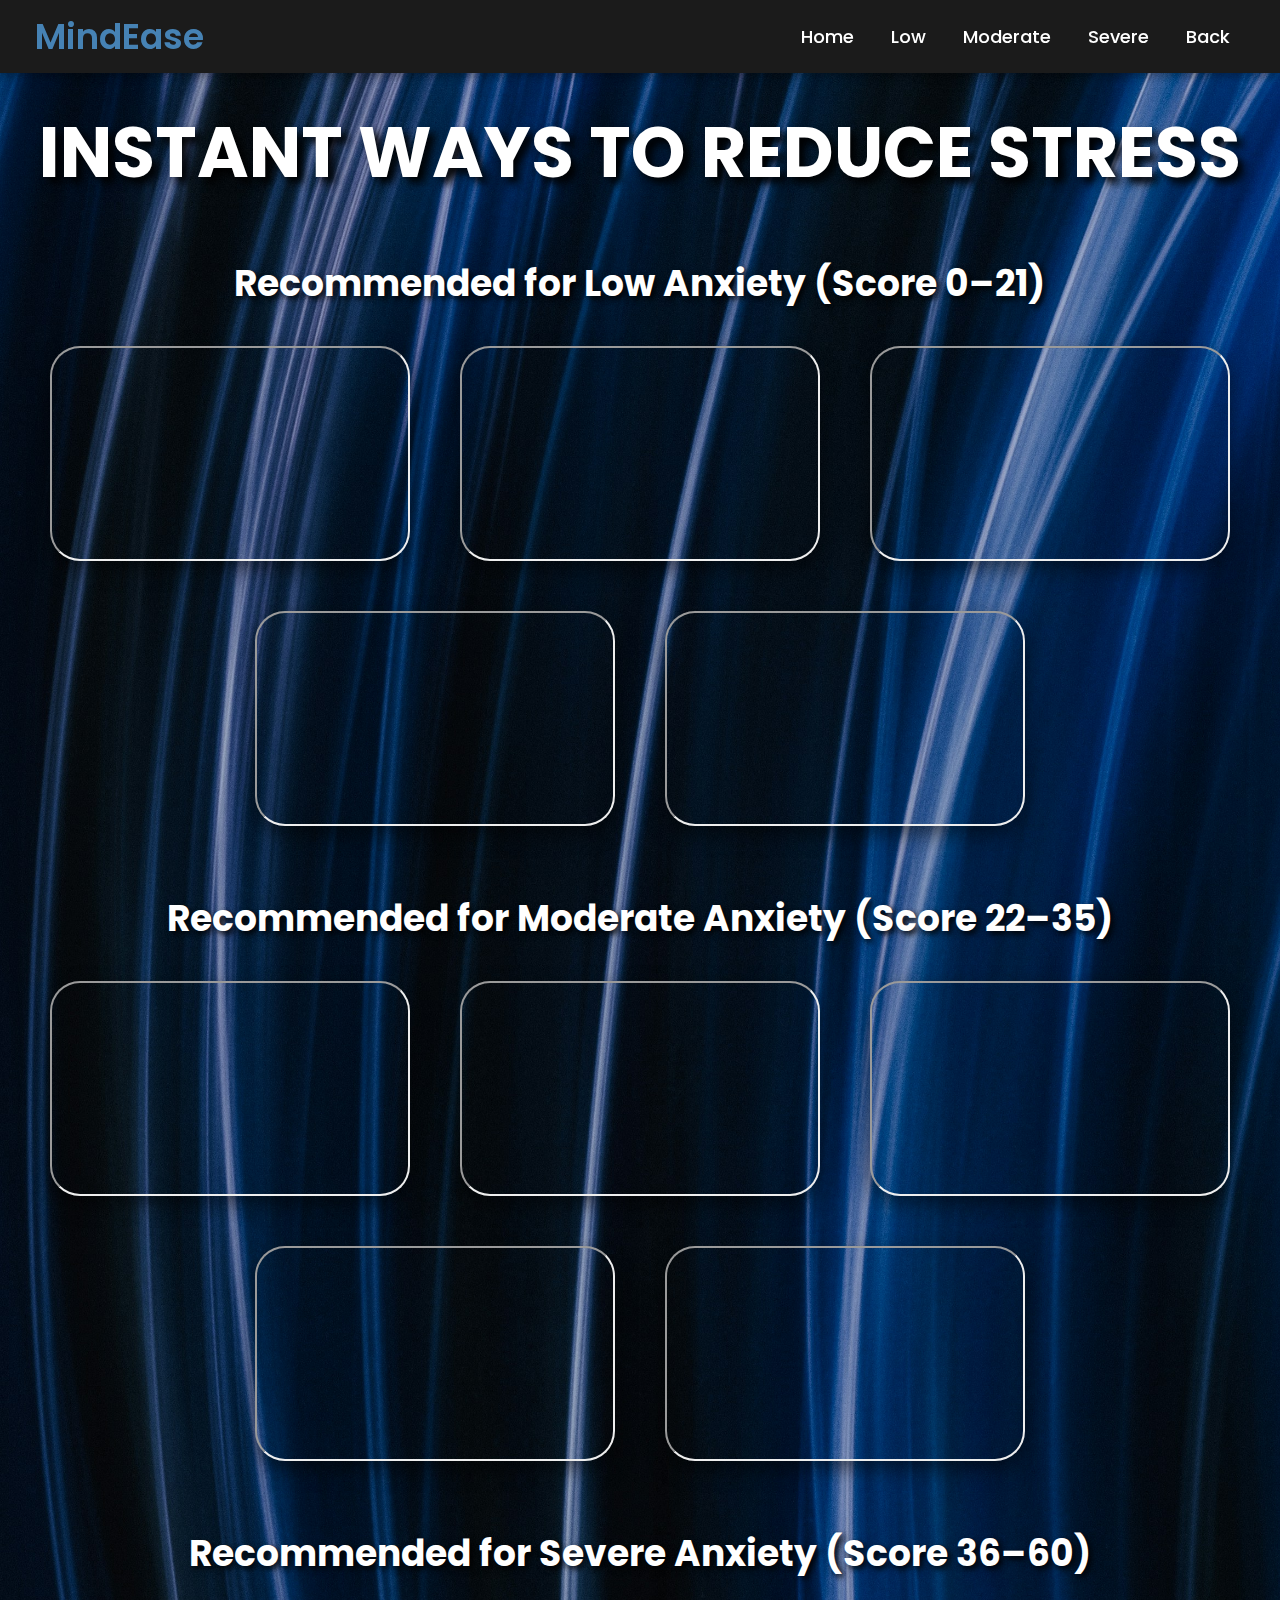
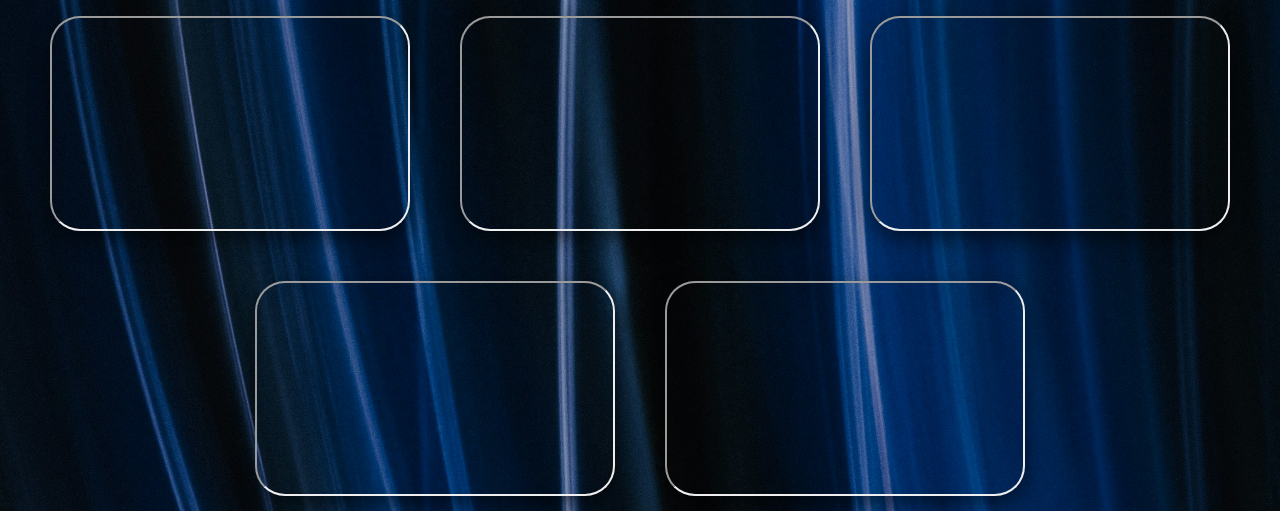
<file: sm3.html>
<!DOCTYPE html>
<html lang="en">
<head>
  <meta charset="UTF-8" />
  <meta name="viewport" content="width=device-width, initial-scale=1.0" />
  <title>Instant Ways to Reduce Stress</title>

  <style>
    @import url("https://fonts.googleapis.com/css2?family=Poppins:wght@200;300;400;500;600;700&display=swap");

    * {
      margin: 0;
      padding: 0;
      box-sizing: border-box;
      font-family: "Poppins", sans-serif;
    }

    body {
      background-image: url("b15.jpg");
      background-size: cover;
      background-repeat: repeat;
      text-align: center;
      color: white;
      padding-top: 100px;
    }

    h1 {
      font-size: 70px;
      text-shadow: 6px 6px 8px black;
      margin-bottom: 40px;
    }

    h2 {
      font-size: 36px;
      margin: 50px 0 20px;
      color: #ffffff;
      text-shadow: 3px 3px 6px black;
    }

    iframe {
      border-radius: 30px;
      margin: 15px;
      box-shadow: 0 8px 20px rgba(0, 0, 0, 0.5);
    }

    .video-group {
      display: flex;
      flex-wrap: wrap;
      justify-content: center;
      gap: 20px;
    }

    /* Navbar Styles */
    .navbar {
      position: fixed;
      top: 0;
      left: 0;
      background: #1b1b1b;
      width: 100%;
      padding: 10px 0;
      z-index: 1000;
      box-shadow: 0 4px 8px rgba(0, 0, 0, 0.3);
    }

    .menu {
      max-width: 1250px;
      margin: auto;
      display: flex;
      align-items: center;
      justify-content: space-between;
      padding: 0 20px;
    }

    .menu .logo a {
      text-decoration: none;
      color: #4682b4;
      font-size: 35px;
      font-weight: 600;
    }

    .menu ul {
      display: inline-flex;
      list-style: none;
    }

    .menu ul li {
      margin-left: 7px;
    }

    .menu ul li a {
      text-decoration: none;
      color: #fff;
      font-size: 18px;
      font-weight: 500;
      padding: 8px 15px;
      border-bottom: 2px solid transparent;
      transition: 0.3s ease;
    }

    .menu ul li a:hover {
      border-bottom: 2px solid #4682b4;
    }

    .b1 {
      font-size: 15px;
      font-weight: 600;
      border: none;
      border-radius: 5px;
      padding: 6px 12px;
      background: #4682b4;
      color: black;
      text-decoration: none;
    }
  </style>
</head>
<body>

  <!-- Navbar -->
  <nav class="navbar">
    <div class="menu">
      <div class="logo">
        <a href="#">MindEase</a>
      </div>
      <ul>
        <li><a href="home.html">Home</a></li>
        <li><a href="#low">Low</a></li>
        <li><a href="#moderate">Moderate</a></li>
        <li><a href="#severe">Severe</a></li>
        <li><a href="sm.html">Back</a></li>
      </ul>
    </div>
  </nav>

  <!-- Page Heading -->
  <h1>INSTANT WAYS TO REDUCE STRESS</h1>

  <!-- Low Anxiety Videos -->
  <h2 id="low">Recommended for Low Anxiety (Score 0–21)</h2>
  <div class="video-group">
    <iframe width="360" height="215" src="https://www.youtube.com/embed/lrhPTqholcc" title="5 Min Relaxation"></iframe>
    <iframe width="360" height="215" src="https://www.youtube.com/embed/m3-O7gPsQK0" title="Calming Anxiety Instantly"></iframe>
    <iframe width="360" height="215" src="https://www.youtube.com/embed/1vx8iUvfyCY" title="10 Min Mindfulness"></iframe>
    <iframe width="360" height="215" src="https://www.youtube.com/embed/cDKyRpW-Yuc" title="Quick Grounding"></iframe>
    <iframe width="360" height="215" src="https://www.youtube.com/embed/92i5m3tV5XY" title="Short Guided Relaxation"></iframe>
  </div>

  <!-- Moderate Anxiety Videos -->
  <h2 id="moderate">Recommended for Moderate Anxiety (Score 22–35)</h2>
  <div class="video-group">
    <iframe width="360" height="215" src="https://www.youtube.com/embed/grfXR6FAsI8" title="Progressive Muscle Relaxation"></iframe>
    <iframe width="360" height="215" src="https://www.youtube.com/embed/9yj8mBfHlMk" title="Relax in 10 Minutes"></iframe>
    <iframe width="360" height="215" src="https://www.youtube.com/embed/MIr3RsUWrdo" title="Meditation for Anxiety"></iframe>
    <iframe width="360" height="215" src="https://www.youtube.com/embed/1vx8iUvfyCY" title="Mindfulness Meditation"></iframe>
    <iframe width="360" height="215" src="https://www.youtube.com/embed/ZToicYcHIOU" title="Body Scan Meditation"></iframe>
  </div>

  <!-- Severe Anxiety Videos -->
  <h2 id="severe">Recommended for Severe Anxiety (Score 36–60)</h2>
  <div class="video-group">
    <iframe width="360" height="215" src="https://www.youtube.com/embed/O-6f5wQXSu8" title="40-min Guided Stress Release"></iframe>
    <iframe width="360" height="215" src="https://www.youtube.com/embed/inpok4MKVLM" title="Full Guided Meditation"></iframe>
    <iframe width="360" height="215" src="https://www.youtube.com/embed/I7wfDenj6CQ" title="Sleep Talk Down"></iframe>
    <iframe width="360" height="215" src="https://www.youtube.com/embed/aEqlQvczMJQ" title="Deep Breathing for Panic"></iframe>
    <iframe width="360" height="215" src="https://www.youtube.com/embed/MIr3RsUWrdo" title="Guided Meditation for Anxiety, Stress & Emotional Healing"></iframe>

  </div>

</body>
</html>
</file>
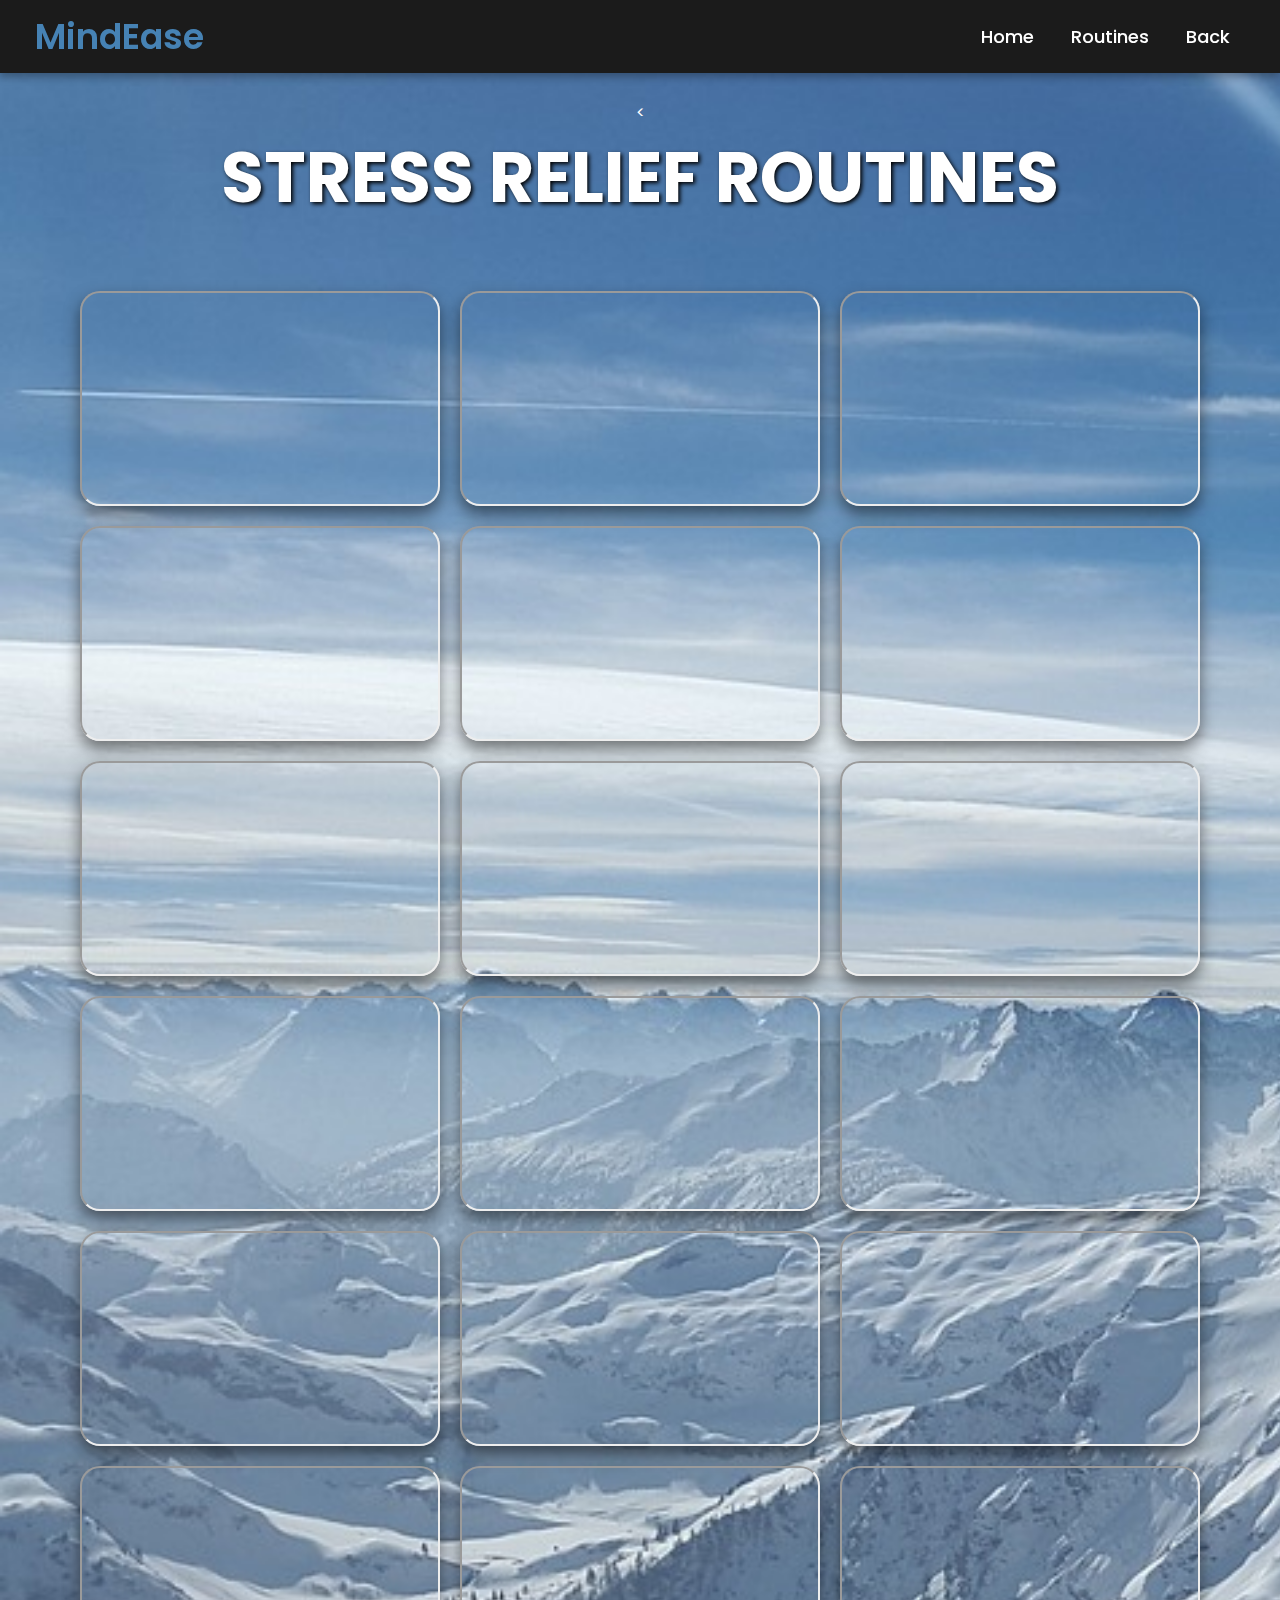
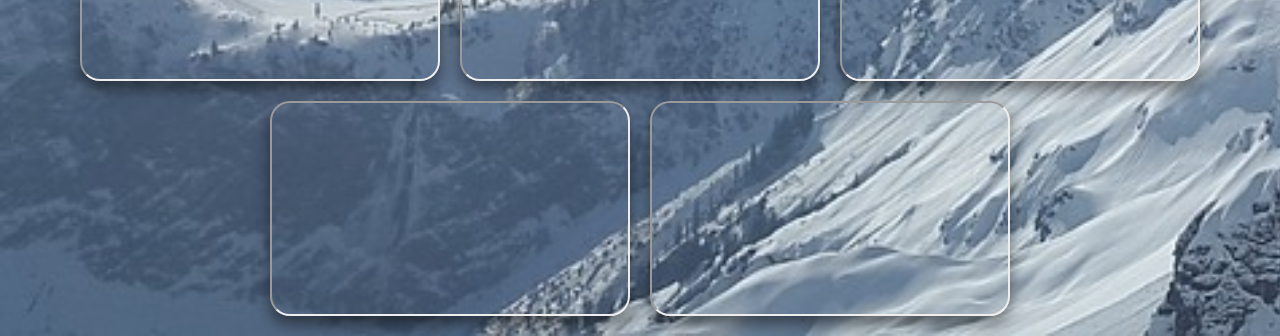
<file: sm4.html>
<<!DOCTYPE html>
<html lang="en">
<head>
  <meta charset="UTF-8" />
  <meta name="viewport" content="width=device-width, initial-scale=1.0" />
  <title>Stress Relief Routines</title>

  <style>
    @import url("https://fonts.googleapis.com/css2?family=Poppins:wght@200;300;400;500;600;700&display=swap");

    * {
      margin: 0;
      padding: 0;
      box-sizing: border-box;
      font-family: 'Poppins', sans-serif;
    }

    body {
      background-image: url("b6.jpg");
      background-size: cover;
      background-repeat: repeat;
      text-align: center;
      color: white;
      padding-top: 100px;
    }

    h1 {
      font-size: 70px;
      text-shadow: 2px 2px 4px black;
      margin-bottom: 40px;
    }

    .video-grid {
      display: flex;
      flex-wrap: wrap;
      justify-content: center;
      gap: 20px;
      padding: 20px;
    }

    iframe {
      border-radius: 20px;
      width: 360px;
      height: 215px;
      box-shadow: 0 8px 16px rgba(0, 0, 0, 0.5);
    }

    /* Navbar Styles */
    .navbar {
      position: fixed;
      top: 0;
      left: 0;
      background: #1b1b1b;
      width: 100%;
      padding: 10px 0;
      z-index: 1000;
      box-shadow: 0 4px 8px rgba(0, 0, 0, 0.3);
    }

    .menu {
      max-width: 1250px;
      margin: auto;
      display: flex;
      align-items: center;
      justify-content: space-between;
      padding: 0 20px;
    }

    .menu .logo a {
      text-decoration: none;
      color: #4682b4;
      font-size: 35px;
      font-weight: 600;
    }

    .menu ul {
      display: inline-flex;
      list-style: none;
    }

    .menu ul li {
      margin-left: 7px;
    }

    .menu ul li a {
      text-decoration: none;
      color: #fff;
      font-size: 18px;
      font-weight: 500;
      padding: 8px 15px;
      border-bottom: 2px solid transparent;
      transition: 0.3s ease;
    }

    .menu ul li a:hover {
      border-bottom: 2px solid #4682b4;
    }

    .b1 {
      font-size: 15px;
      font-weight: 600;
      border: none;
      border-radius: 5px;
      padding: 6px 12px;
      background: #4682b4;
      color: black;
      text-decoration: none;
    }
  </style>
</head>
<body>

  <!-- Navbar -->
  <nav class="navbar">
    <div class="menu">
      <div class="logo">
        <a href="#">MindEase</a>
      </div>
      <ul>
        <li><a href="home.html">Home</a></li>
        <li><a href="#routines">Routines</a></li>
        <li><a href="sm.html">Back</a></li>
      </ul>
    </div>
  </nav>

  <!-- Heading -->
  <h1 id="routines">STRESS RELIEF ROUTINES</h1>

  <!-- Video Section -->
  <div class="video-grid">
    <!-- 5-Minute Mindfulness Meditation -->
    <iframe src="https://www.youtube.com/embed/ssss7V1_eyA" title="5-Minute Mindfulness Meditation" allowfullscreen></iframe>
  
    <!-- 10-Minute Morning Yoga Stretch for Tension Relief -->
    <iframe src="https://www.youtube.com/embed/pizDU1_qGF8" title="10-Minute Morning Yoga Stretch for Tension Relief" allowfullscreen></iframe>
  
    <!-- Relieve Stress & Anxiety with Simple Breathing Techniques -->
    <iframe src="https://www.youtube.com/embed/odADwWzHR24" title="Relieve Stress & Anxiety with Simple Breathing Techniques" allowfullscreen></iframe>
  
    <!-- 10-Minute Bedtime Yoga -->
    <iframe src="https://www.youtube.com/embed/CLDHeV9OI5U" title="10-Minute Bedtime Yoga" allowfullscreen></iframe>
  
    <!-- 10-Minute Evening Stretch for Beginners -->
    <iframe src="https://www.youtube.com/embed/_9JZuOO9E_w" title="10-Minute Evening Stretch for Beginners" allowfullscreen></iframe>
  
    <!-- 10-Minute Bedtime Yoga for Stress & Anxiety -->
    <iframe src="https://www.youtube.com/embed/8S4WOgXyQMo" title="10-Minute Bedtime Yoga for Stress & Anxiety" allowfullscreen></iframe>
  
    <!-- Guided 10-Minute Mindfulness Meditation -->
    <iframe src="https://www.youtube.com/embed/6p_yaNFSYao" title="Guided 10-Minute Mindfulness Meditation" allowfullscreen></iframe>
  
    <!-- 10-Minute Daily Meditation -->
    <iframe src="https://www.youtube.com/embed/j7d5Plai03g" title="10-Minute Daily Meditation" allowfullscreen></iframe>
  
    <!-- Daily Calm | 10-Minute Mindfulness Meditation | Letting Go -->
    <iframe src="https://www.youtube.com/embed/syx3a1_LeFo" title="Daily Calm | 10-Minute Mindfulness Meditation | Letting Go" allowfullscreen></iframe>
  
    <!-- 5-Minute Morning Affirmation Meditation -->
    <iframe src="https://www.youtube.com/embed/qANaxInPFh0" title="5-Minute Morning Affirmation Meditation" allowfullscreen></iframe>
  
    <!-- Deep Stretching Routine to Level Up Your Flexibility -->
    <iframe src="https://www.youtube.com/embed/tnZ96Y2C28Y" title="Deep Stretching Routine to Level Up Your Flexibility" allowfullscreen></iframe>
  
    <!-- 5-Minute Meditation for Chronic Pain -->
    <iframe src="https://www.youtube.com/embed/s32NjTXXtPs" title="5-Minute Meditation for Chronic Pain" allowfullscreen></iframe>
  
    <!-- 20-Minute Evening Yoga Stretch | Bedtime Yoga for Stress & Tension -->
    <iframe src="https://www.youtube.com/embed/6JuhreAD-YY" title="20-Minute Evening Yoga Stretch | Bedtime Yoga for Stress & Tension" allowfullscreen></iframe>
  
    <!-- 10-Minute Sleep Meditation - Transition Into Sleep Faster -->
    <iframe src="https://www.youtube.com/embed/4jqGrF3Zqtg" title="10-Minute Sleep Meditation - Transition Into Sleep Faster" allowfullscreen></iframe>
  
    <!-- Meditation for Stress -->
    <iframe src="https://www.youtube.com/embed/Ix73CLI0Mo0" title="Meditation for Stress" allowfullscreen></iframe>
  
    <!-- Body Scan - Guided Meditation -->
    <iframe src="https://www.youtube.com/embed/GJyCIzUvivQ" title="Body Scan - Guided Meditation" allowfullscreen></iframe>
  
    <!-- 3-Minute Mindfulness Exercise -->
    <iframe src="https://www.youtube.com/embed/tiy7IlFOBZw" title="3-Minute Mindfulness Exercise" allowfullscreen></iframe>
  
    <!-- 15-Minute Leg Stretch | Flexibility Routine for Hamstrings, Butt & Hips -->
    <iframe src="https://www.youtube.com/embed/yMNLa17g9uc" title="15-Minute Leg Stretch | Flexibility Routine for Hamstrings, Butt & Hips" allowfullscreen></iframe>
  
    <!-- Wind Down Yoga | 12-Minute Bedtime Yoga -->
    <iframe src="https://www.youtube.com/embed/BiWDsfZ3zbo" title="Wind Down Yoga | 12-Minute Bedtime Yoga" allowfullscreen></iframe>
  
    <!-- Daily Calm | 10-Minute Mindfulness Meditation | Self Soothing -->
    <iframe src="https://www.youtube.com/embed/Xl_B45DpMLU" title="Daily Calm | 10-Minute Mindfulness Meditation | Self Soothing" allowfullscreen></iframe>
  </div>
  
</body>
</html>
</file>
<file: indexstyle.css>
@import url("https://fonts.googleapis.com/css2?family=Poppins:wght@200;300;400;500;600;700&display=swap");
* {
  margin: 0;
  padding: 0;
  box-sizing: border-box;
  font-family: "Poppins", sans-serif;
}
.navbar {
    position: sticky;
    top: 0;
    left: 0;
    z-index: 100;
    padding: .5rem 5rem;
    box-shadow: 5px 5px 20px rgba(0, 0, 0, 0.5);
}
::selection {
  color: #000;
  background: #fff;
}
nav {
  position: fixed;
  background: #1b1b1b;
  width: 100%;
  padding: 10px 0;
  z-index: 12;
}
nav .menu {
  max-width: 1250px;
  margin: auto;
  display: flex;
  align-items: center;
  justify-content: space-between;
  padding: 0 20px;
}
.menu .logo a {
  text-decoration: none;
  color: #4682b4;
  font-size: 35px;
  font-weight: 600;
}
.menu ul {
  display: inline-flex;
}
.menu ul li {
  list-style: none;
  margin-left: 7px;
}
.menu ul li:first-child {
  margin-left: 0px;
}
.menu ul li a {
  text-decoration: none;
  color: #fff;
  font-size: 18px;
  font-weight: 500;
  padding: 8px 15px;
  border-bottom: 2px solid transparent;
  
}
.menu ul li a:hover {
  border-bottom: 2px solid #4682b4;
}
.img {
  background: url("img.jpg") no-repeat;
  width: 100%;
  height: 100vh;
  background-size: cover;
  background-position: center;
  position: relative;
}
.img::before {
  content: "";
  position: absolute;
  height: 100%;
  width: 100%;
  background: rgba(0, 0, 0, 0.4);
}
.center {
  position: absolute;
  top: 52%;
  left: 50%;
  transform: translate(-50%, -50%);
  width: 100%;
  padding: 0 20px;
  text-align: center;
}
.center .title {
  color: #fff;
  font-size: 55px;
  font-weight: 600;
}
.center .sub_title {
  color: #fff;
  font-size: 52px;
  font-weight: 600;
}
.center .btns {
  margin-top: 20px;
}
.center .btns button {
  height: 55px;
  width: 170px;
  border-radius: 5px;
  border: none;
  margin: 0 10px;
  border: 2px solid white;
  font-size: 20px;
  font-weight: 500;
  padding: 0 10px;
  cursor: pointer;
  outline: none;
  transition: all 0.3s ease;
}
.center .btns button:first-child {
  color: #fff;
  background: none;
}
.btns button:first-child:hover {
  background: white;
  color: black;
}
.center .btns button:last-child {
  background: white;
  color: black;
}
.b1 {
    font-size: 15px;
    font-weight: 600;
    border-color: #4682b4;
    text-decoration: none;
    border-radius: 5px;
    padding: 1px 10px;
    background: #4682b4;
    color: black;
}
section {
    width: 100%;
    min-height: 100vh;
    display: flex;
    justify-content: center;
    align-items: center;
}
#home {
    background: linear-gradient(rgba(0,0,0,.3),rgba(0,0,0,.4)), url(b1.jpg);
    background-size: cover;
    background-position: center;
    flex-direction: column;
}
#home h1 {
    font-size: 100px;
    color: black;
    letter-spacing: 3px;
    font-family: Verdana, Geneva, Tahoma, sans-serif;
    text-shadow: 0px 1px 0px black, 
                 0px 2px 0px black,
                 0px 3px 0px black,
                 0px 4px 0px black,
                 0px 5px 0px black,
                 0px 6px 0px black,
                 0px 7px 0px black;
}
#home .p1 {
    font-size: 20px;
    color: #f5f5f5;
}

/* FOR GRADIENT BG COLOUR */
#services {
  background: linear-gradient(to right,#121212, #2876b5 100%);
}
#about h1{
  font-weight: 800;
  font-size: 50px;
  color: rgb(41, 41, 41);
}
#about p{
  color: rgb(41, 41, 41);
  font-size: 17px;
}
#about .about-content {
  display: flex;
  flex-direction: column;
  justify-content: center;
  align-items: center;
  padding: 0 20px;
}
#about img {
  margin-bottom: 50px; 
}

#services h1 {
  justify-content: left;
  margin-top: 20px;
  margin-bottom: 40px;
  font-size: 70px;
  color: white;
}
#services h2 {
  position: sticky;
  margin-top: 10px;
  margin-bottom: 30px;
  font-size: 30px;
  color: white;
}
#services img {
  width: 250px;
  height: 300px;
  background: #e5e5e5;
  border: none;
  box-shadow: 15px 20px 20px rgba(0,0,0,.3);
  border-radius: 20px;
  overflow: hidden;
  justify-content: center;
  align-items: center; 
}
#services button {
  padding: 4px 4px;
  font-size: 25px;
  background-color: white;
  border-color: #333;
  border-radius: 10px;
}
#services button:hover {
  color: white;
  background-color: black;
}
#feedback h1 {
  font-size: 60px;
  color: #2177bd;
  text-shadow: 2px 2px 4px rgba(0, 0, 0, 0.5);  
}
#feedback img {
  margin-top: 40px;
  float: left;
  width: 400px;
  height: 300px;
  background: #1b1b1b;
  border: none;
  box-shadow: 15px 20px 20px rgba(0,0,0,.3);
  border-radius: 40px;
  overflow: hidden;
  justify-content: left;
  align-items: left;
}
.box{
  width: 80%;
  margin-top: 10px;
}
form {
  display: flex;
  flex-direction: column;
}
#feedback input{
  margin: 5px 0px;
}
#feedback textarea{
  margin: 5px 0px;
}
.x {
  color: black;
  text-shadow: 2px 2px 4px rgba(0, 0, 0, 0.5);  
}
</file>
<file: homestyle.css>
@import url("https://fonts.googleapis.com/css2?family=Poppins:wght@200;300;400;500;600;700&display=swap");

* {
  margin: 0;
  padding: 0;
  box-sizing: border-box;
  font-family: "Poppins", sans-serif;
  
}
body {
  background: linear-gradient(to right, #000000,  #2876b5); 
  color: white;
  font-family: 'Segoe UI', sans-serif;
  background-attachment: fixed;
  background-repeat: no-repeat;
  background-size: cover;
}
/* Navbar Container */
.navbar {
  position: sticky;
  top: 0;
  left: 0;
  z-index: 100;
  padding: 0.5rem 5rem;
  box-shadow: 5px 5px 20px rgba(0, 0, 0, 0.5);
}

/* Actual <nav> Styling */
nav {
  position: fixed;
  background: #1b1b1b;
  width: 100%;
  padding: 10px 0;
  z-index: 12;
}

/* Navigation Content Area */
nav .menu {
  max-width: 1250px;
  margin: auto;
  display: flex;
  align-items: center;
  justify-content: space-between;
  padding: 0 20px;
}

/* Logo Link */
.menu .logo a {
  text-decoration: none;
  color: #4682b4;
  font-size: 35px;
  font-weight: 600;
}

/* Menu Items */
.menu ul {
  display: inline-flex;
}

/* Individual Menu Item */
.menu ul li {
  list-style: none;
  margin-left: 7px;
}

.menu ul li:first-child {
  margin-left: 0px;
}

/* Menu Link */
.menu ul li a {
  text-decoration: none;
  color: #fff;
  font-size: 18px;
  font-weight: 500;
  padding: 8px 15px;
  border-bottom: 2px solid transparent;
}

/* Hover Effect */
.menu ul li a:hover {
  border-bottom: 2px solid #4682b4;
}

/* Sign in Button Style */
.b1 {
  font-size: 15px;
  font-weight: 600;
  border-color: #4682b4;
  text-decoration: none;
  border-radius: 5px;
  padding: 1px 10px;
  background: #4682b4;
  color: black;
}

#home-services {
    background: linear-gradient(to right,#121212, #2876b5 100%);
    padding: 60px 20px;
  }
  
  #home-services h1 {
    justify-content: left;
    margin-bottom: 50px;
    font-size: 70px;
    color: white;
    text-align: center;
  }
  
  #home-services img {
    width: 250px;
    height: 300px;
    background: #e5e5e5;
    border: none;
    box-shadow: 15px 20px 20px rgba(0,0,0,.3);
    border-radius: 20px;
    object-fit: cover;
    margin-bottom: 20px;
  }
  
  #home-services button {
    padding: 10px 20px;
    font-size: 25px;
    background-color: white;
    border: 2px solid #333;
    border-radius: 10px;
    cursor: pointer;
    transition: 0.3s ease;
  }
  
  #home-services button:hover {
    background-color: black;
    color: white;
  }
  
  /* Footer Styling */
  footer {
    background: #1b1b1b;
    color: #fff;
    text-align: center;
    padding: 15px;
    font-size: 14px;
  }
</file>
